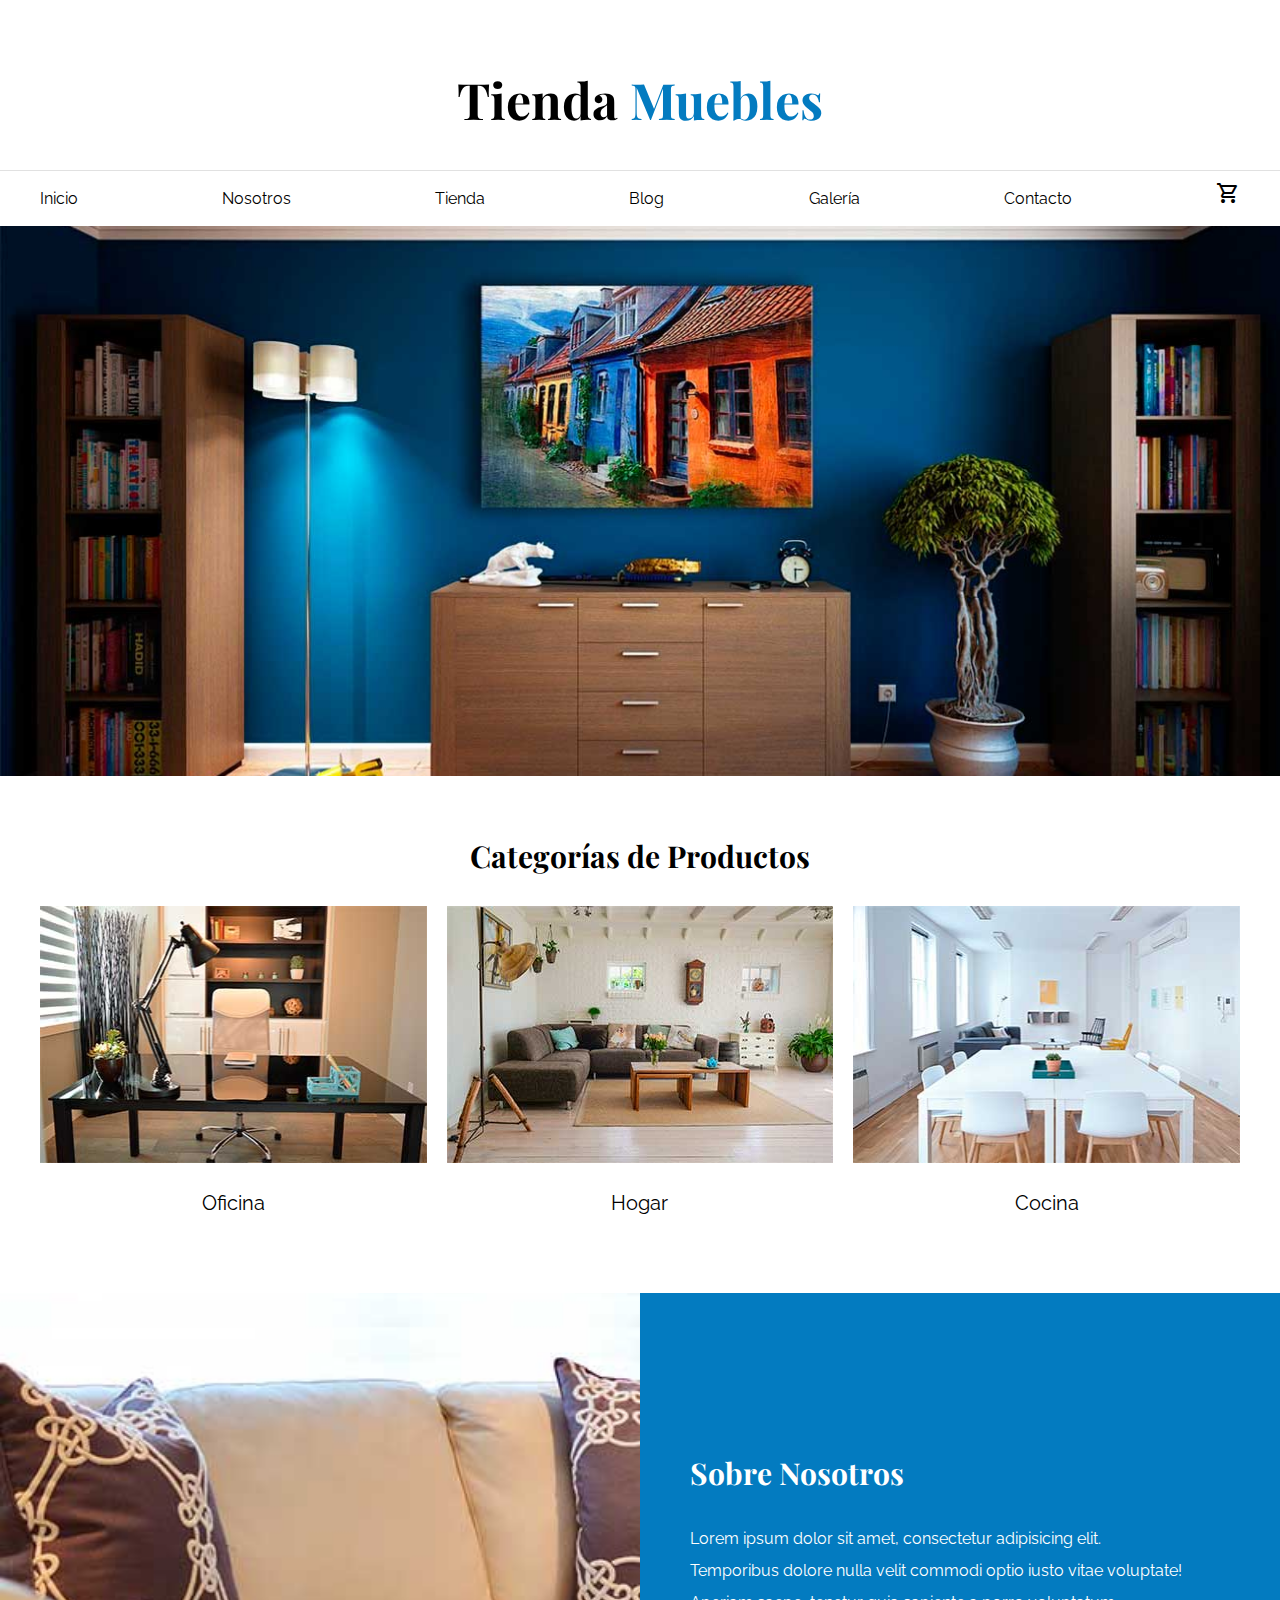
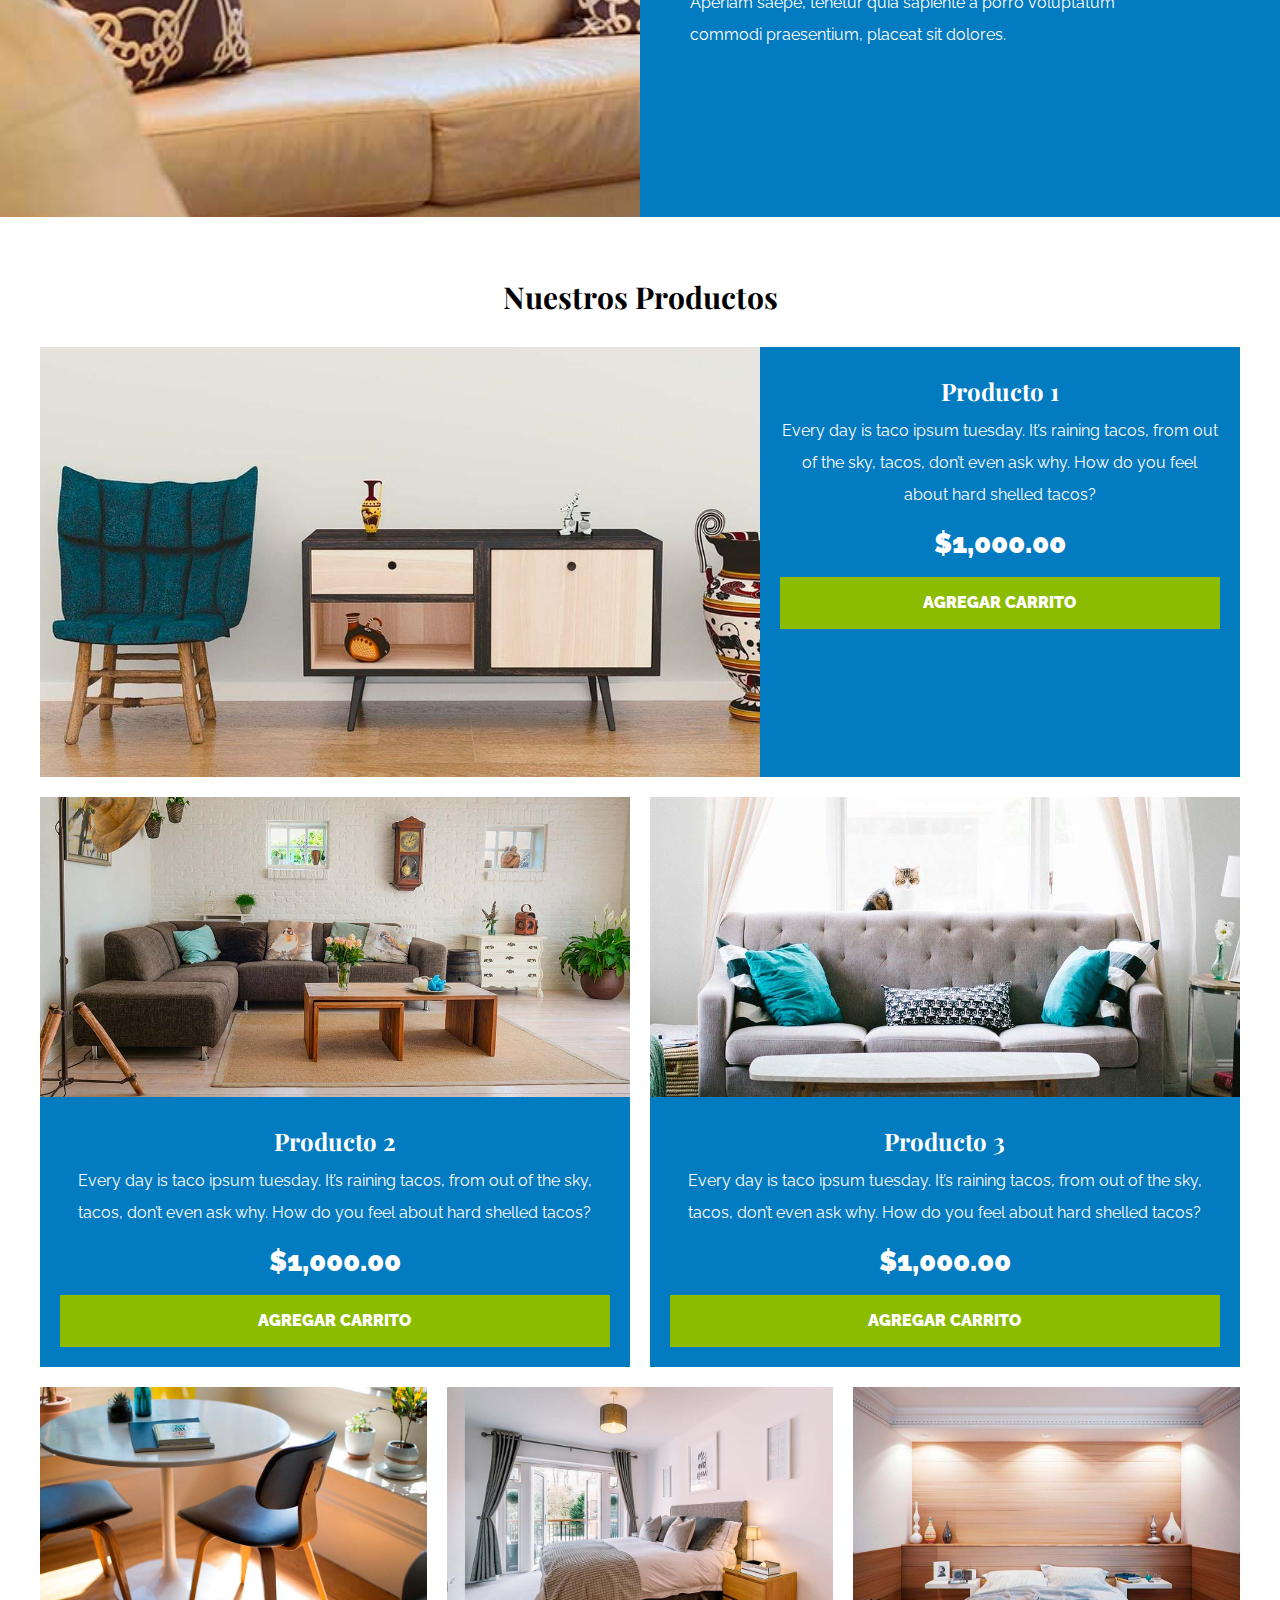
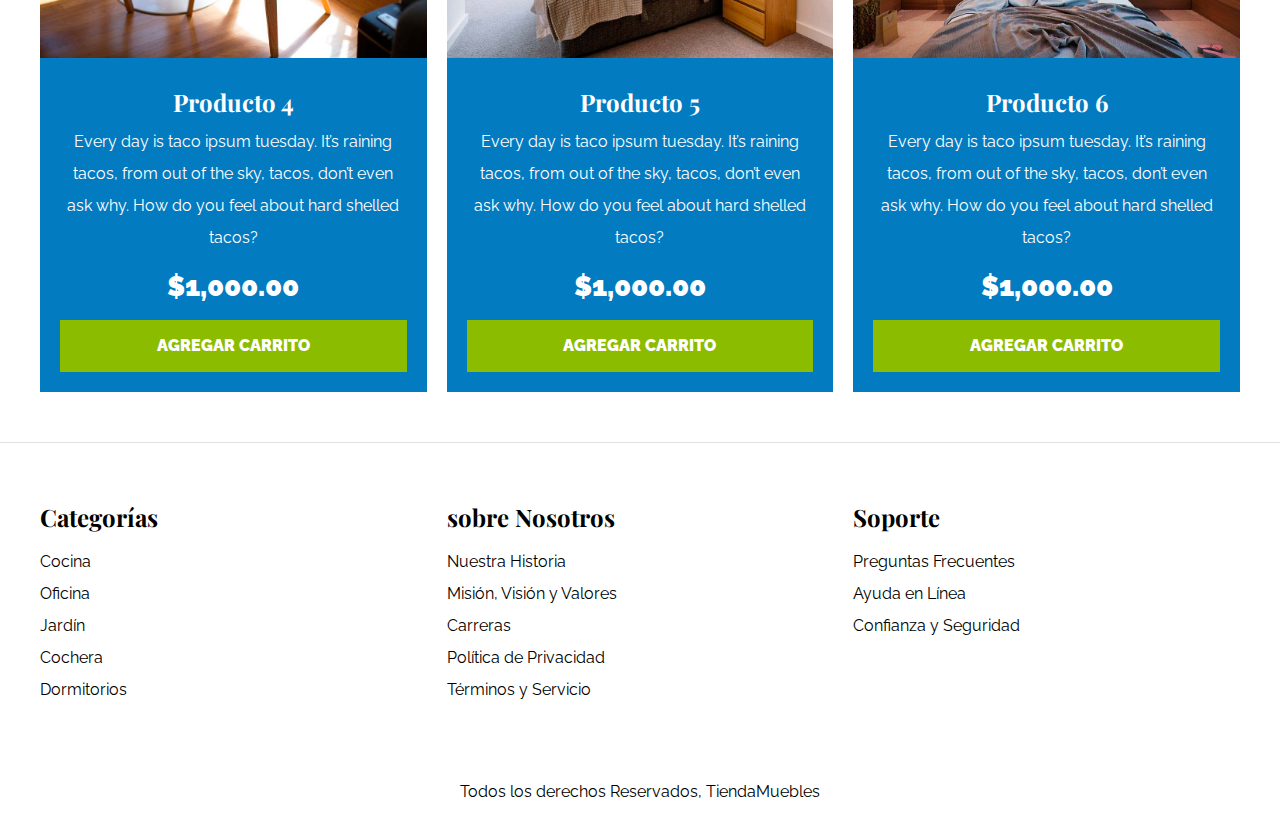
<file: index.html>
<!DOCTYPE html>
<html lang="es">

<head>
    <!-- aca lleva informacion del sitio, el meta dice como debe mostrarse nustro sitio web,  -->
    <meta charset="UTF-8">
    <meta name="viewport" content="width=device-width, initial-scale=1.0">
    <title>Ecommerce - Home</title>

    <link rel="stylesheet" href="css/normalize.css">

    <link rel="preconnect" href="https://fonts.googleapis.com">
    <link rel="preconnect" href="https://fonts.gstatic.com" crossorigin>
    <link
        href="https://fonts.googleapis.com/css2?family=Lato:wght@400;700;900&family=Playfair+Display:wght@700&family=Raleway:wght@400;700;900&display=swap"
        rel="stylesheet">


    <link rel="stylesheet"
        href="https://fonts.googleapis.com/css2?family=Material+Symbols+Outlined:opsz,wght,FILL,GRAD@20..48,100..700,0..1,-50..200" />

    <link rel="stylesheet" href="css/app.css">
</head>

<body>

    <header>
        <h1 class="nombre-sitio">Tienda <span>Muebles</span> </h1>

    </header>

    <div class="contenedor-navegacion">
        <nav class="nav-principal contenedor">
            <a href="index.html">Inicio</a>
            <a href="nosotros.html">Nosotros</a>
            <a href="tienda.html">Tienda</a>
            <a href="blog.html">Blog</a>
            <a href="galeria.html">Galería</a>
            <a href="contacto.html">Contacto</a>
            <div class="submenu">
                <span class="material-symbols-outlined">
                    shopping_cart
                </span>
                <div id="carrito">

                    <table id="lista-carrito" class="carrito-table">
                        <thead>
                            <tr>
                                <td>Imagen</td>
                                <td>Nombre</td>
                                <td>Precio</td>
                                <td>Cantidad</td>
                                <td></td>
                            </tr>

                        </thead>

                        <tbody></tbody>
                    </table>

                    <a href="#" id="vaciar-carrito" class="btn">Vaciar carrito</a>
                </div>
            </div>
        </nav>
    </div>

    <div class="hero">

    </div>


    <section class="contenedor categorias">
        <!-- Si el primer hijo es un heading es muy probable que sea un section, es una regla -->
        <h2 class="text-center">Categorías de Productos</h2>

        <div class="listado-categorias">

            <div class="categoria">
                <img src="img/categoria1.jpg" alt="Imagen Categoría" />
                <a href="#">Oficina</a>
            </div>

            <div class="categoria">
                <img src="img/categoria2.jpg" alt="Imagen Categoría" />
                <a href="#">Hogar</a>
            </div>

            <div class="categoria">
                <img src="img/categoria3.jpg" alt="Imagen Categoría" />
                <a href="#">Cocina</a>
            </div>

        </div>
    </section>


    <section class="sobre-nosotros">
        <div class="contenedor sobre-nosotros-grid">
            <div class="texto-nosotros">

                <h2>Sobre Nosotros</h2>
                <p>Lorem ipsum dolor sit amet, consectetur adipisicing elit. Temporibus dolore nulla velit commodi optio
                    iusto vitae voluptate! Aperiam saepe, tenetur quia sapiente a porro voluptatum commodi praesentium,
                    placeat sit dolores.</p>
            </div>
        </div>
    </section>

    <main class="contenido-principal contenedor">
        <!-- con main especificamos en que parte reside el contenido mas importante debemos tener un main por pagina -->
        <h2 class="text-center">Nuestros Productos</h2>



        <div class="listado-productos" id="lista-curso">
            <div class="producto">
                <img src="img/producto1.jpg" alt="">
                <div class="texto-producto">
                    <h3>Producto 1</h3>
                    <p>Every day is taco ipsum tuesday. It’s raining tacos, from out of the sky, tacos, don’t even ask
                        why. How do you feel about hard shelled tacos?</p>
                    <p class="precio">$1,000.00</p>
                    <a class="btn btn-js" href="#" data-id="1">Agregar Carrito</a>
                </div>

            </div>

            <div class="producto">
                <img src="img/producto2.jpg" alt="">
                <div class="texto-producto">
                    <h3>Producto 2</h3>
                    <p>Every day is taco ipsum tuesday. It’s raining tacos, from out of the sky, tacos, don’t even ask
                        why. How do you feel about hard shelled tacos?</p>
                    <p class="precio">$1,000.00</p>
                    <a class="btn btn-js" href="#" data-id="2">Agregar Carrito</a>
                </div>

            </div>


            <div class="producto">
                <img src="img/producto3.jpg" alt="">
                <div class="texto-producto">
                    <h3>Producto 3</h3>
                    <p>Every day is taco ipsum tuesday. It’s raining tacos, from out of the sky, tacos, don’t even ask
                        why. How do you feel about hard shelled tacos?</p>
                    <p class="precio">$1,000.00</p>
                    <a class="btn btn-js" href="#" data-id="3">Agregar Carrito</a>
                </div>

            </div>

            <div class="producto">
                <img src="img/producto4.jpg" alt="">
                <div class="texto-producto">
                    <h3>Producto 4</h3>
                    <p>Every day is taco ipsum tuesday. It’s raining tacos, from out of the sky, tacos, don’t even ask
                        why. How do you feel about hard shelled tacos?</p>
                    <p class="precio">$1,000.00</p>
                    <a class="btn btn-js" href="#" data-id="4">Agregar Carrito</a>
                </div>

            </div>

            <div class="producto">
                <img src="img/producto5.jpg" alt="">
                <div class="texto-producto">
                    <h3>Producto 5</h3>
                    <p>Every day is taco ipsum tuesday. It’s raining tacos, from out of the sky, tacos, don’t even ask
                        why. How do you feel about hard shelled tacos?</p>
                    <p class="precio">$1,000.00</p>
                    <a class="btn btn-js" href="#" data-id="5">Agregar Carrito</a>
                </div>

            </div>

            <div class="producto">
                <img src="img/producto6.jpg" alt="">
                <div class="texto-producto">
                    <h3>Producto 6</h3>
                    <p>Every day is taco ipsum tuesday. It’s raining tacos, from out of the sky, tacos, don’t even ask
                        why. How do you feel about hard shelled tacos?</p>
                    <p class="precio">$1,000.00</p>
                    <a class="btn btn-js" href="#" data-id="6">Agregar Carrito</a>
                </div>

            </div>



        </div> <!-- Fin listado de productos-->
    </main>




    <footer class="site-footer ">
        <div class="grid-footer contenedor">
            <div>
                <h3>Categorías</h3>
                <nav class="footer-menu">
                    <a href="#">Cocina</a>
                    <a href="#">Oficina</a>
                    <a href="#">Jardín</a>
                    <a href="#">Cochera</a>
                    <a href="#">Dormitorios</a>
                </nav>
            </div>

            <div>
                <h3>sobre Nosotros</h3>
                <nav class="footer-menu">
                    <a href="#">Nuestra Historia</a>
                    <a href="#">Misión, Visión y Valores</a>
                    <a href="#">Carreras</a>
                    <a href="#">Política de Privacidad</a>
                    <a href="#">Términos y Servicio</a>
                </nav>
            </div>

            <div>
                <h3>Soporte</h3>
                <nav class="footer-menu">
                    <a href="#">Preguntas Frecuentes</a>
                    <a href="#">Ayuda en Línea</a>
                    <a href="#">Confianza y Seguridad</a>

                </nav>
            </div>

        </div>
        <p class="copyright">Todos los derechos Reservados, TiendaMuebles</p>

    </footer>




    <script src="app.js"></script>
</body>

</html>

<!-- El atribuuto de una etiqueta permite configurar el elemento html, ejmeplo img tiene un src que es la direccion de la imagen-->
<!-- La etiqueta a nos lleva a una direccion -->
</file>
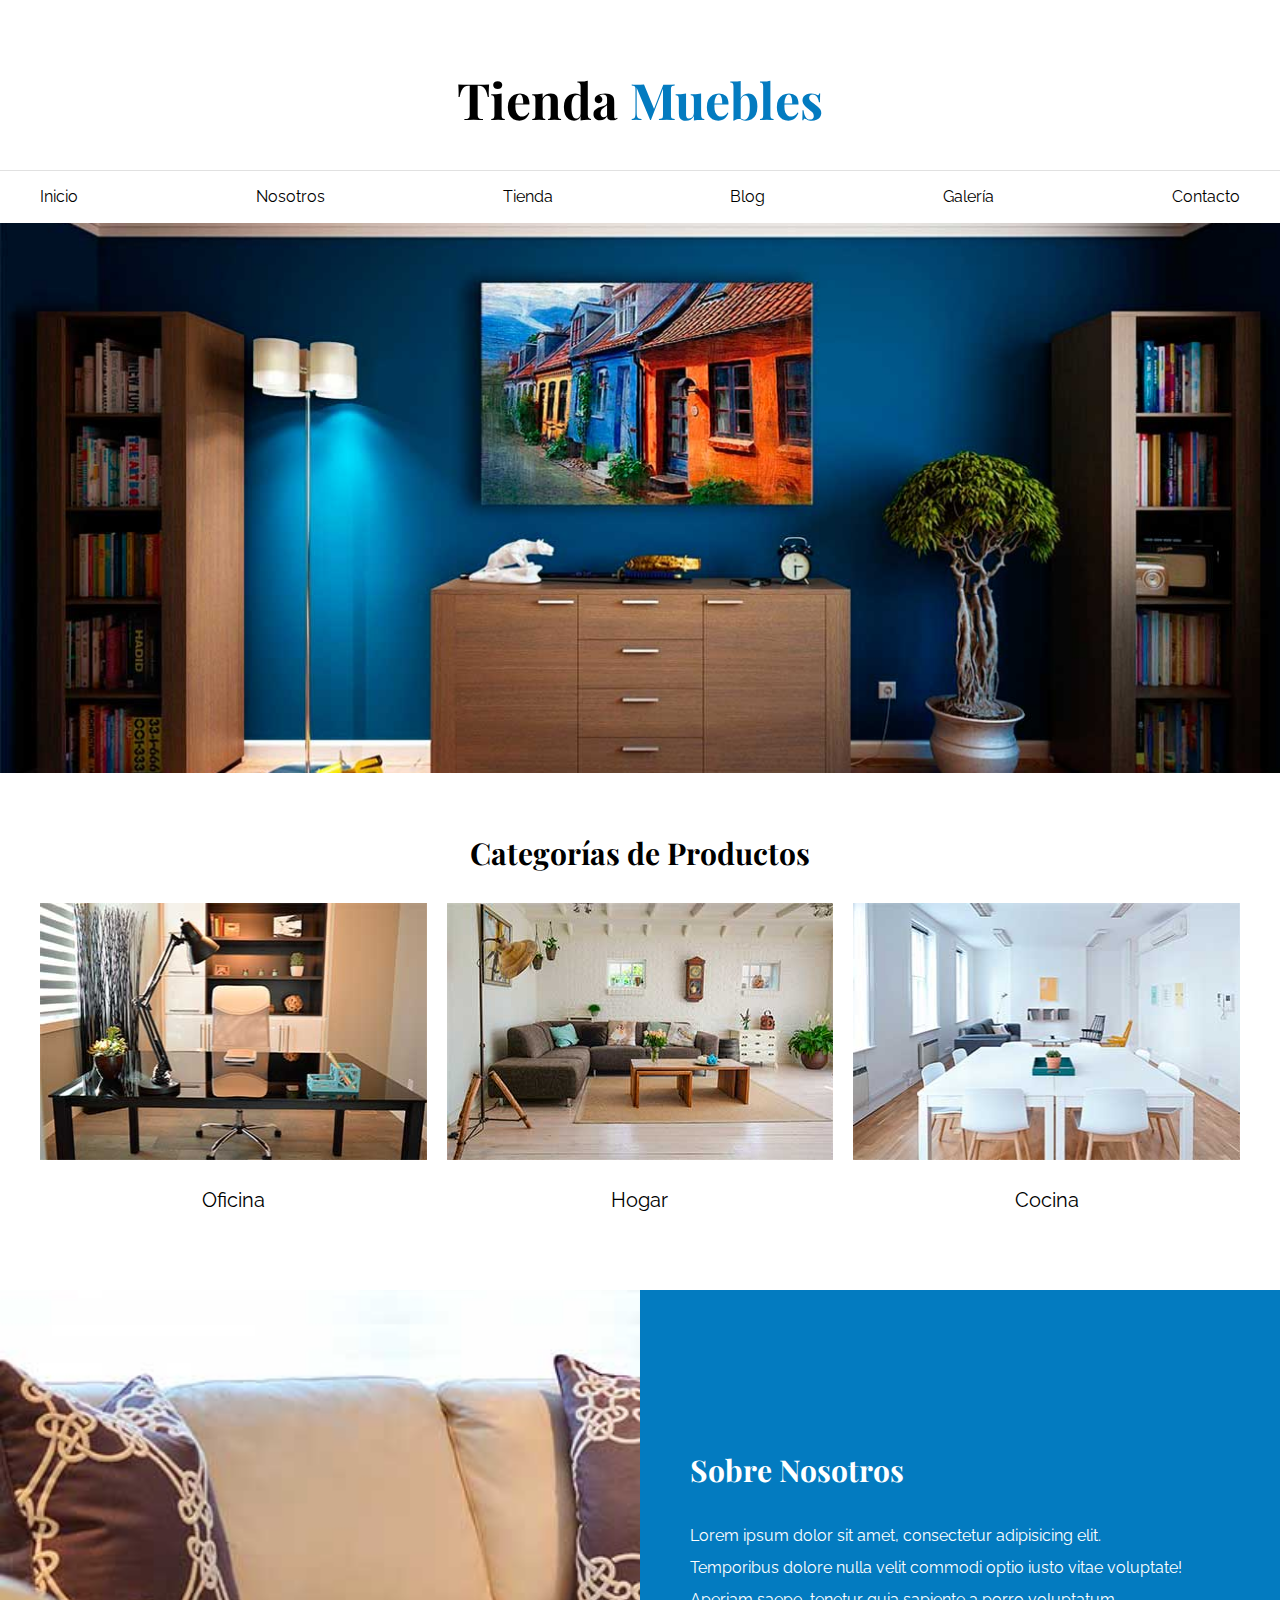
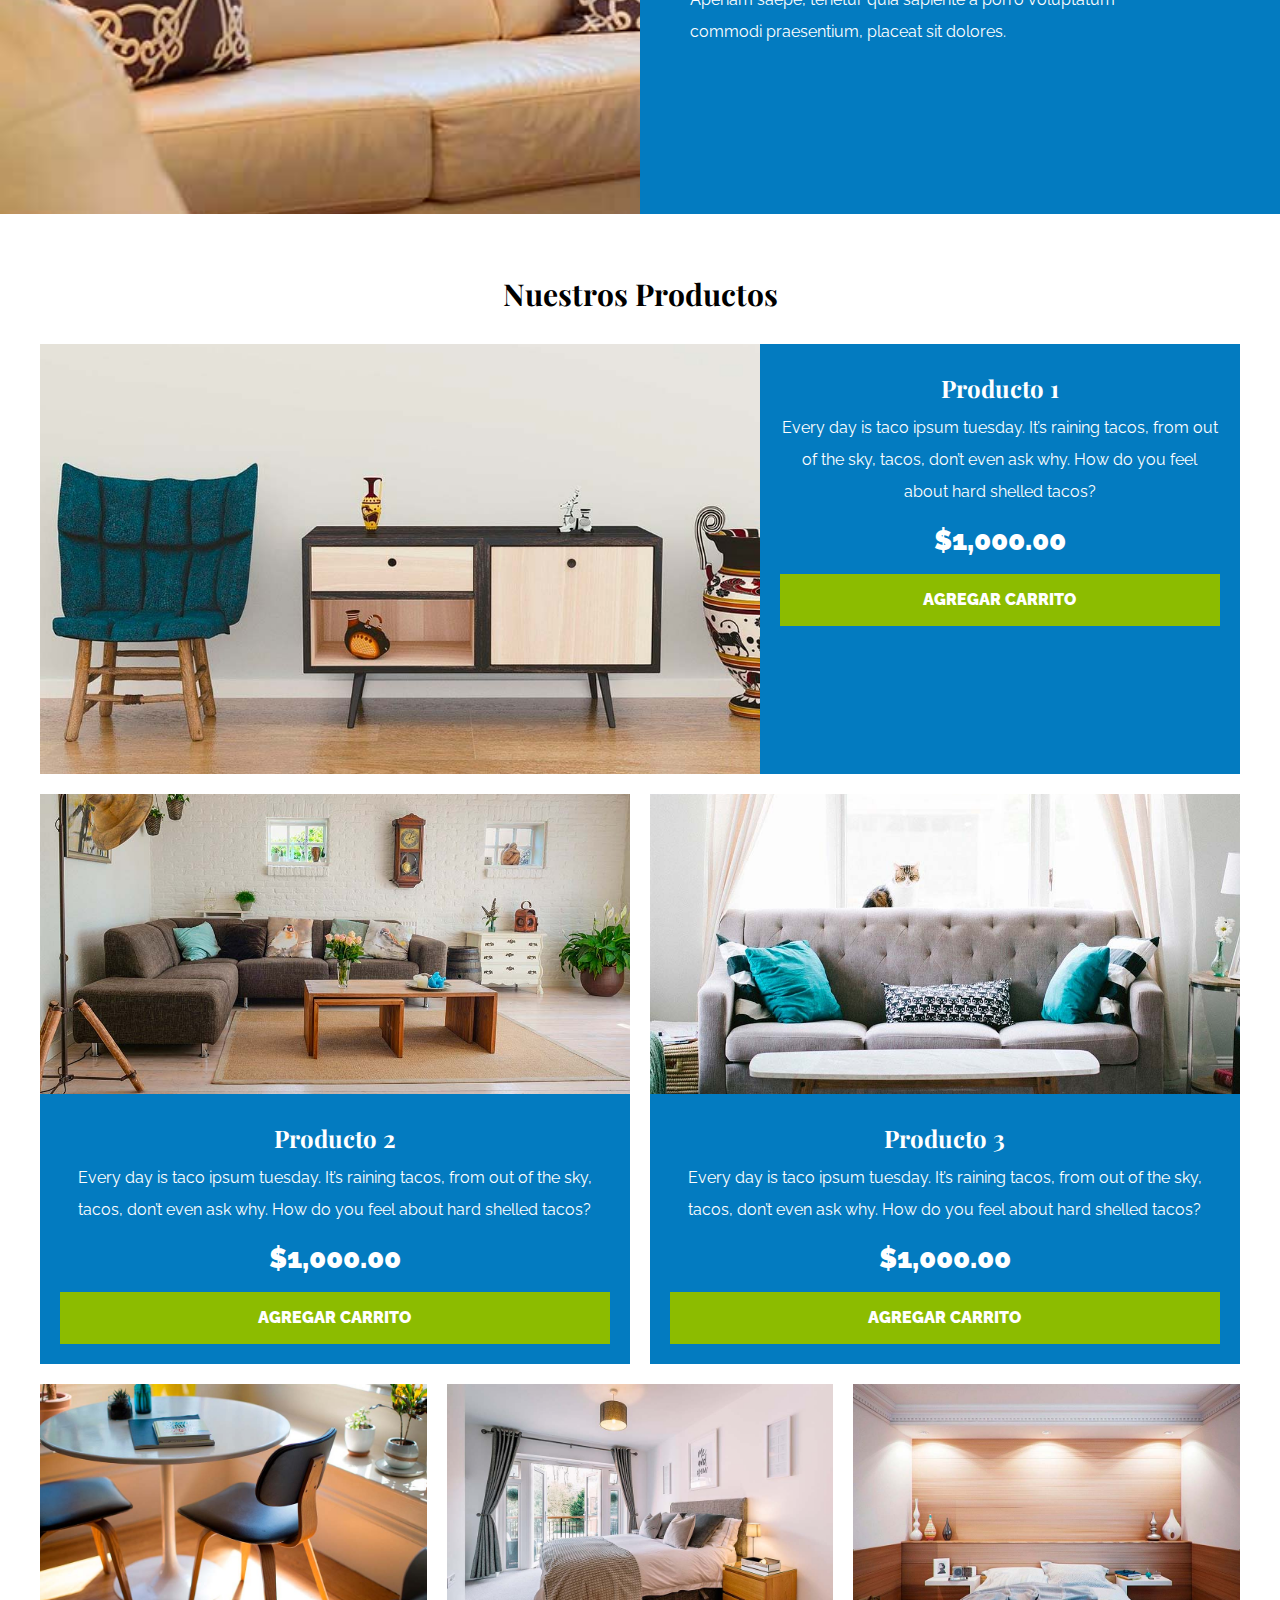
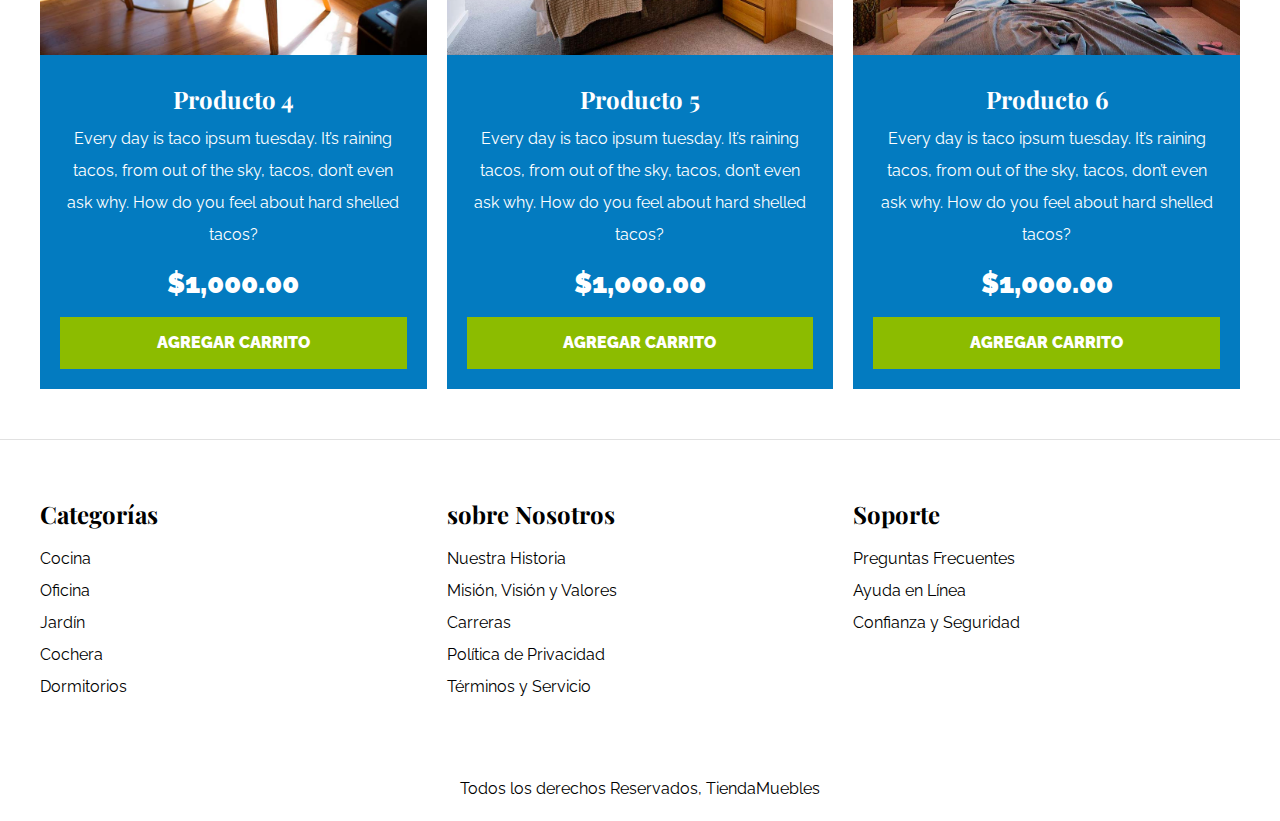
<file: base.html>
<!DOCTYPE html>
<html lang="es">

<head>
    <!-- aca lleva informacion del sitio, el meta dice como debe mostrarse nustro sitio web,  -->
    <meta charset="UTF-8">
    <meta name="viewport" content="width=device-width, initial-scale=1.0">
    <title>Ecommerce - Home</title>

    <link rel="stylesheet" href="css/normalize.css">

    <link rel="preconnect" href="https://fonts.googleapis.com">
    <link rel="preconnect" href="https://fonts.gstatic.com" crossorigin>
    <link
        href="https://fonts.googleapis.com/css2?family=Lato:wght@400;700;900&family=Playfair+Display:wght@700&family=Raleway:wght@400;700;900&display=swap"
        rel="stylesheet">

    <link rel="stylesheet" href="css/app.css">
</head>

<body>

    <header>
        <h1 class="nombre-sitio">Tienda <span>Muebles</span> </h1>

    </header>

    <div class="contenedor-navegacion">
        <nav class="nav-principal contenedor">
            <a href="index.html">Inicio</a>
            <a href="nosotros.html">Nosotros</a>
            <a href="tienda.html">Tienda</a>
            <a href="blog.html">Blog</a>
            <a href="galeria.html">Galería</a>
            <a href="contacto.html">Contacto</a>

        </nav>
    </div>

    <div class="hero">

    </div>


    <section class="contenedor categorias">
        <!-- Si el primer hijo es un heading es muy probable que sea un section, es una regla -->
        <h2 class="text-center">Categorías de Productos</h2>

        <div class="listado-categorias">

            <div class="categoria">
                <img src="img/categoria1.jpg" alt="Imagen Categoría" />
                <a href="#">Oficina</a>
            </div>

            <div class="categoria">
                <img src="img/categoria2.jpg" alt="Imagen Categoría" />
                <a href="#">Hogar</a>
            </div>

            <div class="categoria">
                <img src="img/categoria3.jpg" alt="Imagen Categoría" />
                <a href="#">Cocina</a>
            </div>

        </div>
    </section>


    <section class="sobre-nosotros">
        <div class="contenedor sobre-nosotros-grid">
            <div class="texto-nosotros">

                <h2>Sobre Nosotros</h2>
                <p>Lorem ipsum dolor sit amet, consectetur adipisicing elit. Temporibus dolore nulla velit commodi optio
                    iusto vitae voluptate! Aperiam saepe, tenetur quia sapiente a porro voluptatum commodi praesentium,
                    placeat sit dolores.</p>
            </div>
        </div>
    </section>

    <main class="contenido-principal contenedor">
        <!-- con main especificamos en que parte reside el contenido mas importante debemos tener un main por pagina -->
        <h2 class="text-center">Nuestros Productos</h2>



        <div class="listado-productos">
            <div class="producto">
                <img src="img/producto1.jpg" alt="">
                <div class="texto-producto">
                    <h3>Producto 1</h3>
                    <p>Every day is taco ipsum tuesday. It’s raining tacos, from out of the sky, tacos, don’t even ask
                        why. How do you feel about hard shelled tacos?</p>
                    <p class="precio">$1,000.00</p>
                    <a class="btn" href="#">Agregar Carrito</a>
                </div>

            </div>

            <div class="producto">
                <img src="img/producto2.jpg" alt="">
                <div class="texto-producto">
                    <h3>Producto 2</h3>
                    <p>Every day is taco ipsum tuesday. It’s raining tacos, from out of the sky, tacos, don’t even ask
                        why. How do you feel about hard shelled tacos?</p>
                    <p class="precio">$1,000.00</p>
                    <a class="btn" href="#">Agregar Carrito</a>
                </div>

            </div>


            <div class="producto">
                <img src="img/producto3.jpg" alt="">
                <div class="texto-producto">
                    <h3>Producto 3</h3>
                    <p>Every day is taco ipsum tuesday. It’s raining tacos, from out of the sky, tacos, don’t even ask
                        why. How do you feel about hard shelled tacos?</p>
                    <p class="precio">$1,000.00</p>
                    <a class="btn" href="#">Agregar Carrito</a>
                </div>

            </div>

            <div class="producto">
                <img src="img/producto4.jpg" alt="">
                <div class="texto-producto">
                    <h3>Producto 4</h3>
                    <p>Every day is taco ipsum tuesday. It’s raining tacos, from out of the sky, tacos, don’t even ask
                        why. How do you feel about hard shelled tacos?</p>
                    <p class="precio">$1,000.00</p>
                    <a class="btn" href="#">Agregar Carrito</a>
                </div>

            </div>

            <div class="producto">
                <img src="img/producto5.jpg" alt="">
                <div class="texto-producto">
                    <h3>Producto 5</h3>
                    <p>Every day is taco ipsum tuesday. It’s raining tacos, from out of the sky, tacos, don’t even ask
                        why. How do you feel about hard shelled tacos?</p>
                    <p class="precio">$1,000.00</p>
                    <a class="btn" href="#">Agregar Carrito</a>
                </div>

            </div>

            <div class="producto">
                <img src="img/producto6.jpg" alt="">
                <div class="texto-producto">
                    <h3>Producto 6</h3>
                    <p>Every day is taco ipsum tuesday. It’s raining tacos, from out of the sky, tacos, don’t even ask
                        why. How do you feel about hard shelled tacos?</p>
                    <p class="precio">$1,000.00</p>
                    <a class="btn" href="#">Agregar Carrito</a>
                </div>

            </div>



        </div> <!-- Fin listado de productos-->
    </main>




    <footer class="site-footer ">
        <div class="grid-footer contenedor">
            <div>
                <h3>Categorías</h3>
                <nav class="footer-menu">
                    <a href="#">Cocina</a>
                    <a href="#">Oficina</a>
                    <a href="#">Jardín</a>
                    <a href="#">Cochera</a>
                    <a href="#">Dormitorios</a>
                </nav>
            </div>

            <div>
                <h3>sobre Nosotros</h3>
                <nav class="footer-menu">
                    <a href="#">Nuestra Historia</a>
                    <a href="#">Misión, Visión y Valores</a>
                    <a href="#">Carreras</a>
                    <a href="#">Política de Privacidad</a>
                    <a href="#">Términos y Servicio</a>
                </nav>
            </div>

            <div>
                <h3>Soporte</h3>
                <nav class="footer-menu">
                    <a href="#">Preguntas Frecuentes</a>
                    <a href="#">Ayuda en Línea</a>
                    <a href="#">Confianza y Seguridad</a>

                </nav>
            </div>

        </div>
        <p class="copyright">Todos los derechos Reservados, TiendaMuebles</p>

    </footer>


</body>

</html>

<!-- El atribuuto de una etiqueta permite configurar el elemento html, ejmeplo img tiene un src que es la direccion de la imagen-->
<!-- La etiqueta a nos lleva a una direccion -->
</file>
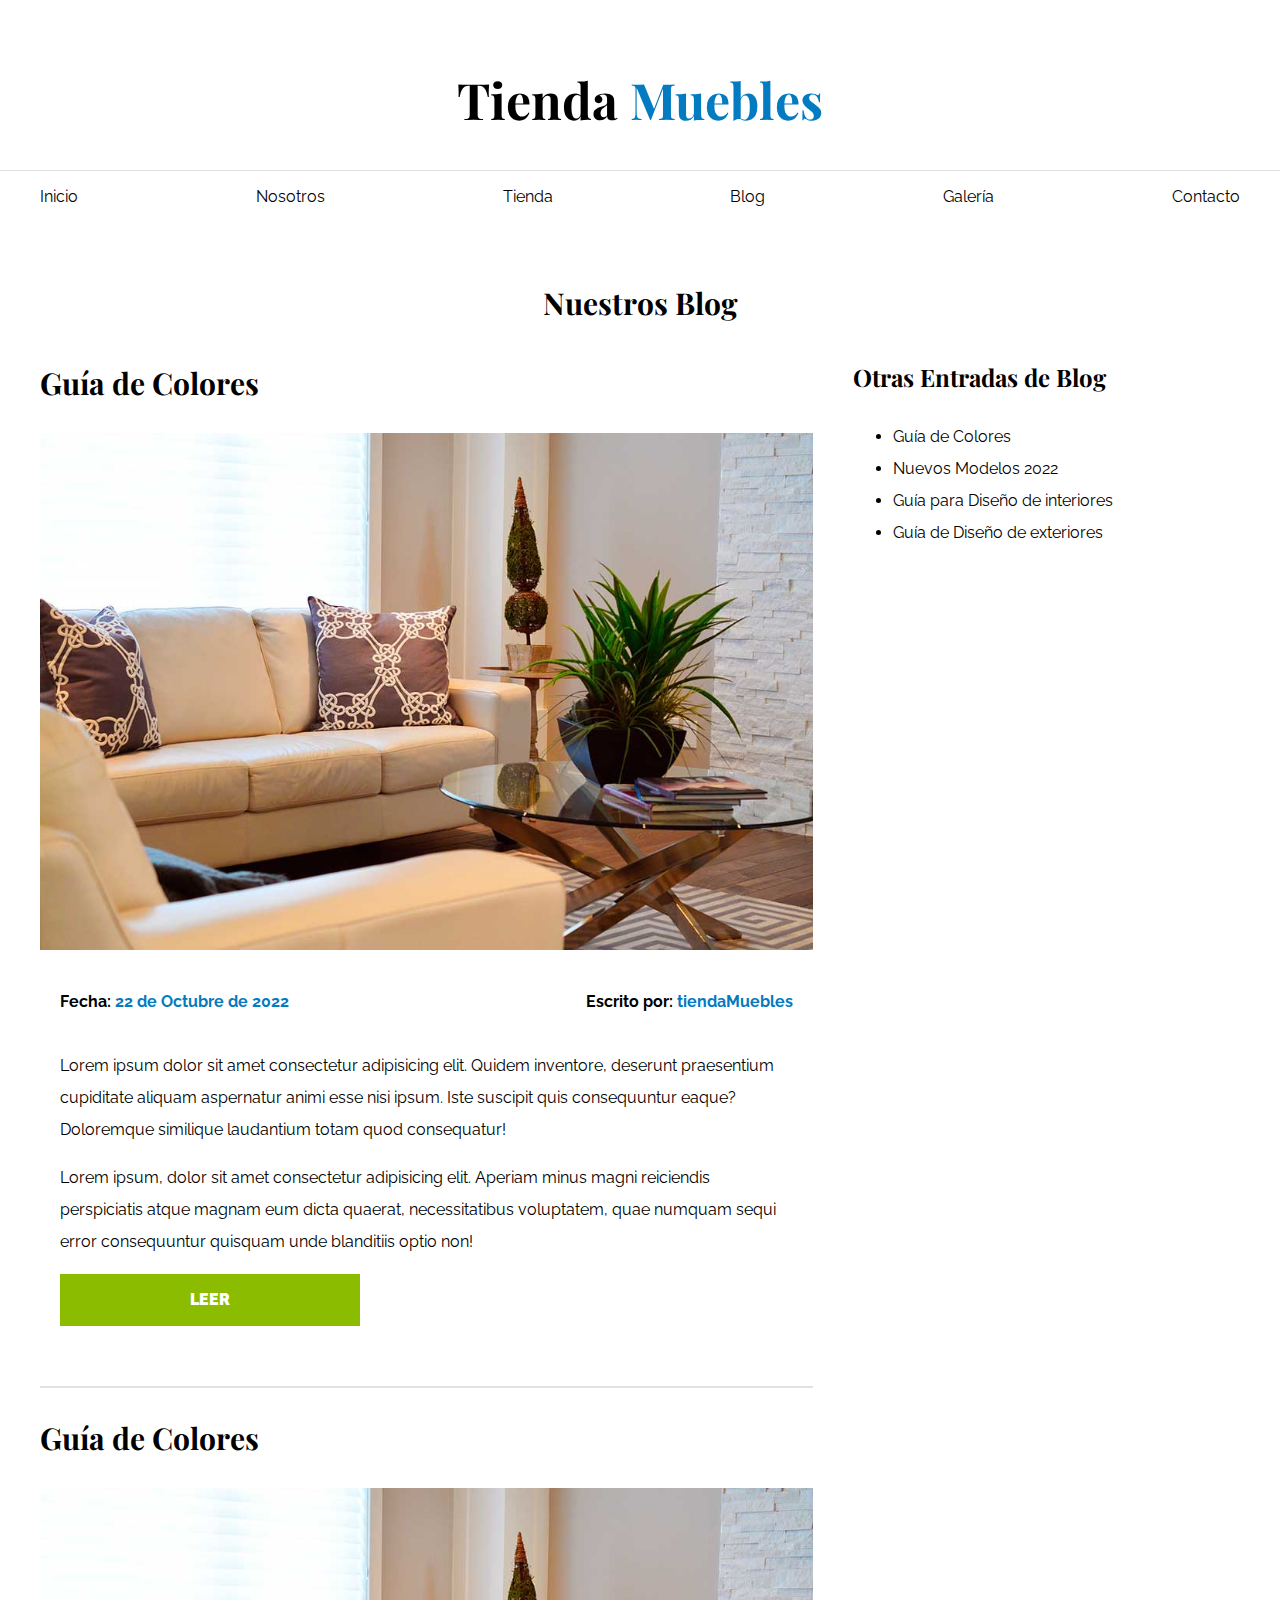
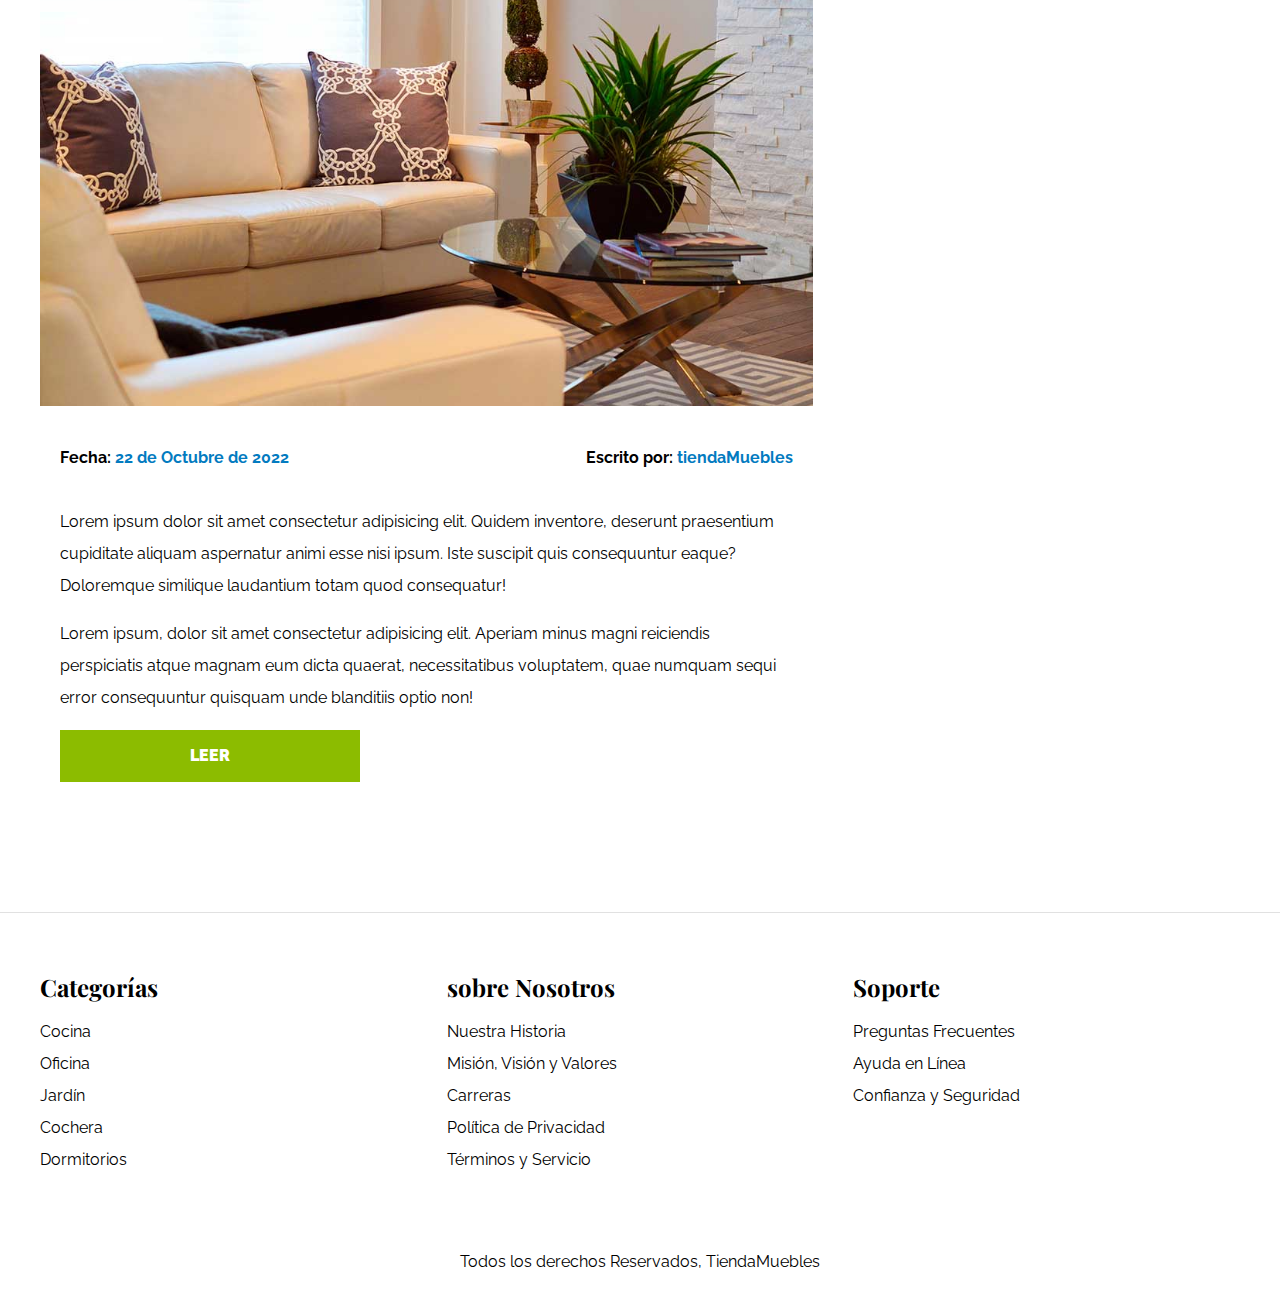
<file: blog.html>
<!DOCTYPE html>
<html lang="es">

<head>
    <!-- aca lleva informacion del sitio, el meta dice como debe mostrarse nustro sitio web,  -->
    <meta charset="UTF-8">
    <meta name="viewport" content="width=device-width, initial-scale=1.0">
    <title>Blog</title>

    <link rel="stylesheet" href="css/normalize.css">

    <link rel="preconnect" href="https://fonts.googleapis.com">
    <link rel="preconnect" href="https://fonts.gstatic.com" crossorigin>
    <link
        href="https://fonts.googleapis.com/css2?family=Lato:wght@400;700;900&family=Playfair+Display:wght@700&family=Raleway:wght@400;700;900&display=swap"
        rel="stylesheet">

    <link rel="stylesheet" href="css/app.css">
</head>

<body>

    <header>
        <h1 class="nombre-sitio">Tienda <span>Muebles</span> </h1>

    </header>

    <div class="contenedor-navegacion">
        <nav class="nav-principal contenedor">
            <a href="index.html">Inicio</a>
            <a href="nosotros.html">Nosotros</a>
            <a href="tienda.html">Tienda</a>
            <a href="blog.html">Blog</a>
            <a href="galeria.html">Galería</a>
            <a href="contacto.html">Contacto</a>

        </nav>
    </div>



    <main class="contenido-principal contenedor">
        <!-- con main especificamos en que parte reside el contenido mas importante debemos tener un main por pagina -->
        <h2 class="text-center">Nuestros Blog</h2>

        <section class="contenedor-blog">

            <div class="blog">
                <article class="entrada">

                    <h2>Guía de Colores</h2>

                    <div class="imagen">
                        <img src="img/nosotros.jpg" alt="Imagen Blog">
                    </div>

                    <div class="contenido-blog">

                        <div class="entrada-meta">
                            <p>Fecha: <span>22 de Octubre de 2022</span></p>
                            <p>Escrito por: <span>tiendaMuebles</span></p>
                        </div>

                        <div class="entrada-blog">
                            <p>Lorem ipsum dolor sit amet consectetur adipisicing elit. Quidem inventore, deserunt
                                praesentium cupiditate aliquam aspernatur animi esse nisi ipsum. Iste suscipit quis
                                consequuntur eaque? Doloremque similique laudantium totam quod consequatur!</p>

                            <p>Lorem ipsum, dolor sit amet consectetur adipisicing elit. Aperiam minus magni reiciendis
                                perspiciatis atque magnam eum dicta quaerat, necessitatibus voluptatem, quae numquam
                                sequi
                                error consequuntur quisquam unde blanditiis optio non!</p>
                        </div>
                        <a href="entrada.html" class="btn max-widht-30">Leer</a>
                    </div>
                </article>

                <article class="entrada">

                    <h2>Guía de Colores</h2>

                    <div class="imagen">
                        <img src="img/nosotros.jpg" alt="Imagen Blog">
                    </div>

                    <div class="contenido-blog">

                        <div class="entrada-meta">
                            <p>Fecha: <span>22 de Octubre de 2022</span></p>
                            <p>Escrito por: <span>tiendaMuebles</span></p>
                        </div>

                        <div class="entrada-blog">
                            <p>Lorem ipsum dolor sit amet consectetur adipisicing elit. Quidem inventore, deserunt
                                praesentium cupiditate aliquam aspernatur animi esse nisi ipsum. Iste suscipit quis
                                consequuntur eaque? Doloremque similique laudantium totam quod consequatur!</p>

                            <p>Lorem ipsum, dolor sit amet consectetur adipisicing elit. Aperiam minus magni reiciendis
                                perspiciatis atque magnam eum dicta quaerat, necessitatibus voluptatem, quae numquam
                                sequi
                                error consequuntur quisquam unde blanditiis optio non!</p>
                        </div>
                        <a href="entrada.html" class="btn max-widht-30">Leer</a>
                    </div>
                </article>
            </div>

            <aside>

                <h3>Otras Entradas de Blog</h3>

                <ul>
                    <li>
                        <a href="entrada.html">Guía de Colores</a>
                    </li>
                    <li>
                        <a href="entrada.html">Nuevos Modelos 2022</a>
                    </li>
                    <li>
                        <a href="entrada.html">Guía para Diseño de interiores</a>
                    </li>
                    <li>
                        <a href="entrada.html">Guía de Diseño de exteriores</a>
                    </li>

                </ul>
            </aside>

        </section>

    </main>




    <footer class="site-footer ">
        <div class="grid-footer contenedor">
            <div>
                <h3>Categorías</h3>
                <nav class="footer-menu">
                    <a href="#">Cocina</a>
                    <a href="#">Oficina</a>
                    <a href="#">Jardín</a>
                    <a href="#">Cochera</a>
                    <a href="#">Dormitorios</a>
                </nav>
            </div>

            <div>
                <h3>sobre Nosotros</h3>
                <nav class="footer-menu">
                    <a href="#">Nuestra Historia</a>
                    <a href="#">Misión, Visión y Valores</a>
                    <a href="#">Carreras</a>
                    <a href="#">Política de Privacidad</a>
                    <a href="#">Términos y Servicio</a>
                </nav>
            </div>

            <div>
                <h3>Soporte</h3>
                <nav class="footer-menu">
                    <a href="#">Preguntas Frecuentes</a>
                    <a href="#">Ayuda en Línea</a>
                    <a href="#">Confianza y Seguridad</a>

                </nav>
            </div>

        </div>
        <p class="copyright">Todos los derechos Reservados, TiendaMuebles</p>

    </footer>


</body>

</html>

<!-- El atribuuto de una etiqueta permite configurar el elemento html, ejmeplo img tiene un src que es la direccion de la imagen-->
<!-- La etiqueta a nos lleva a una direccion -->
</file>
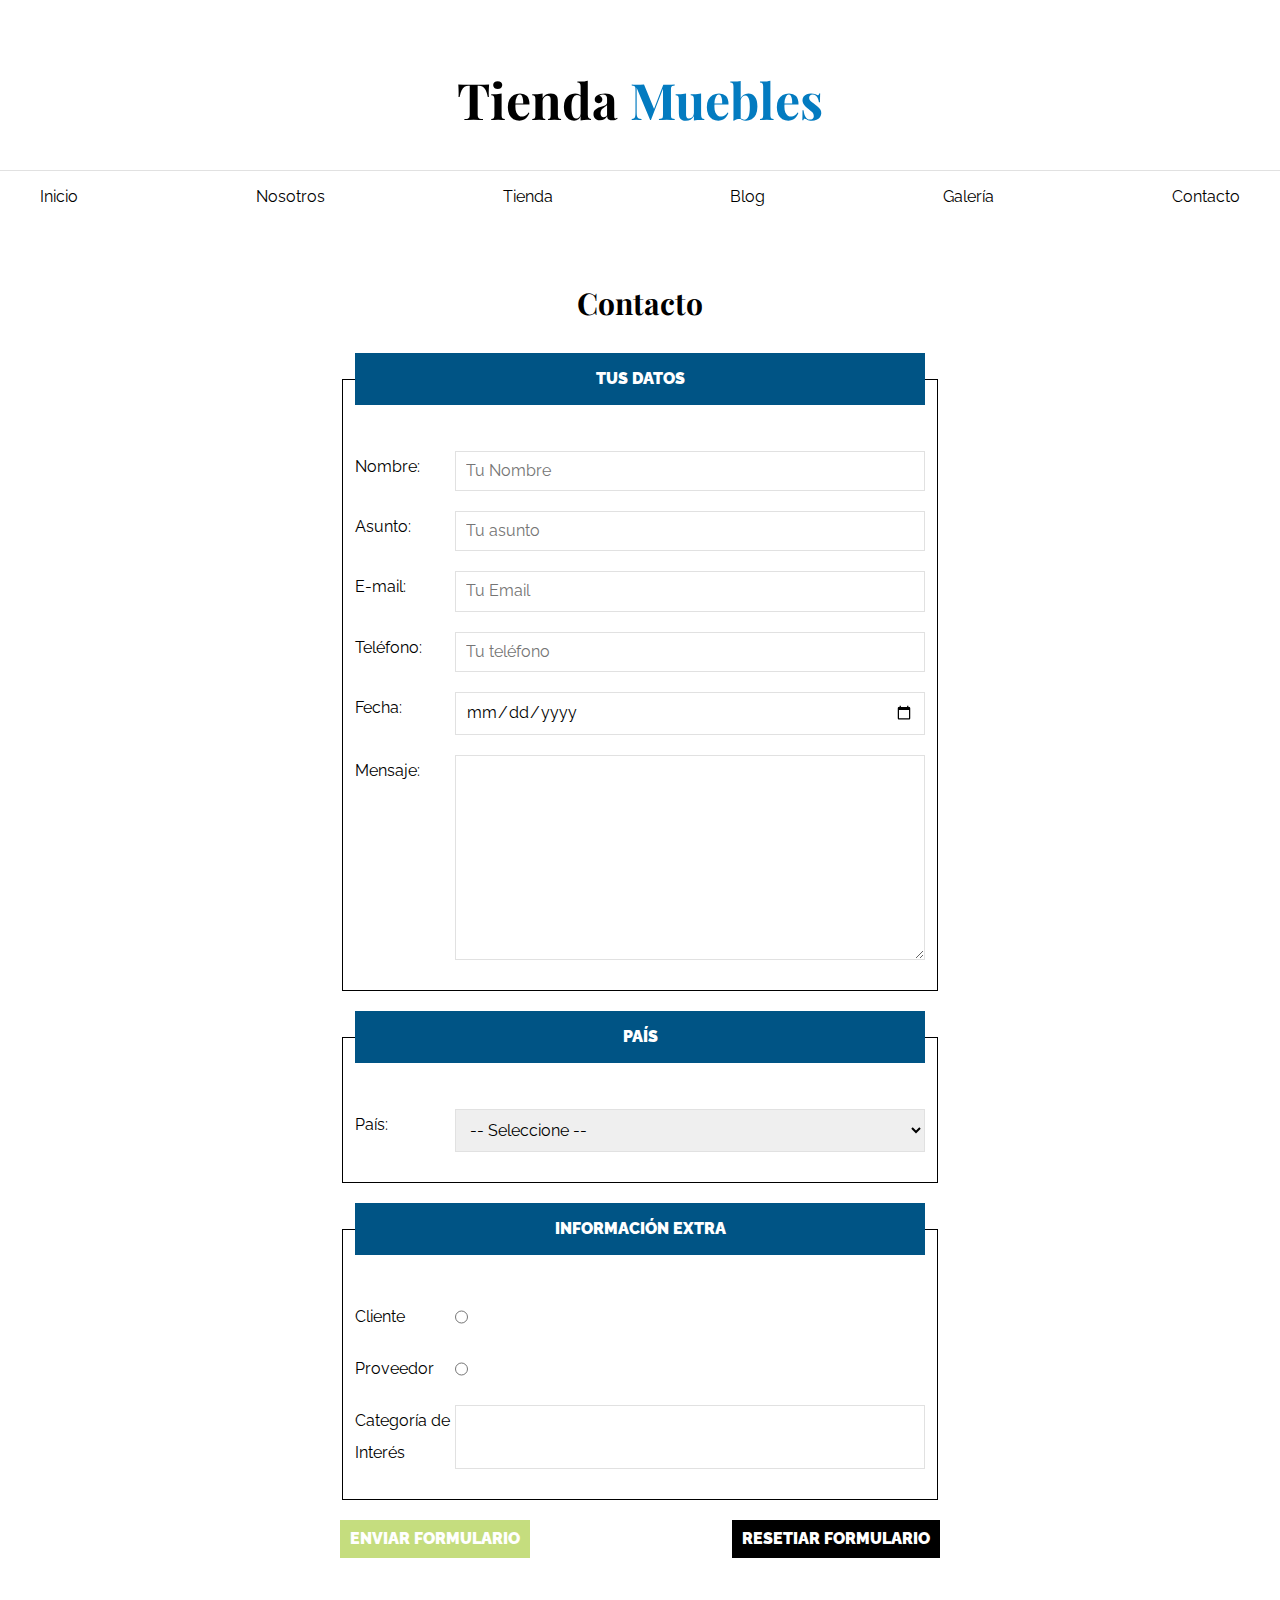
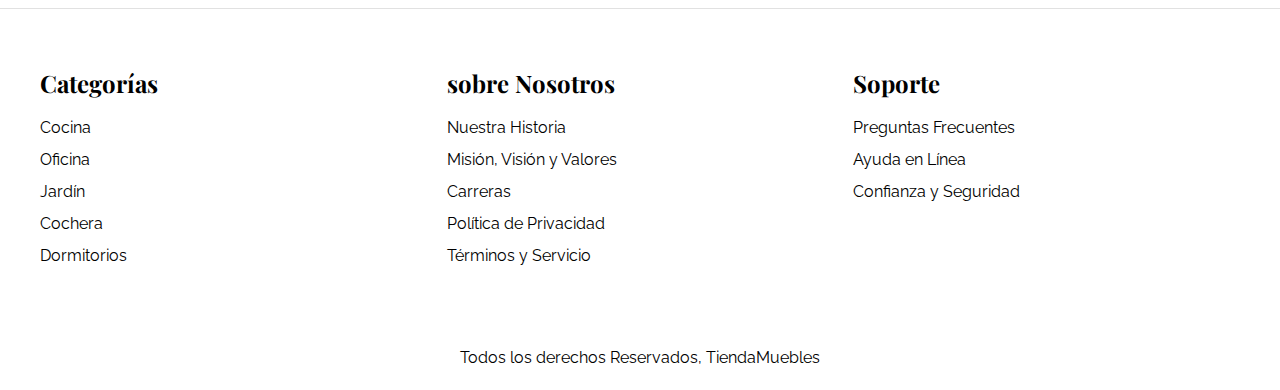
<file: contacto.html>
<!DOCTYPE html>
<html lang="es">

<head>
    <!-- aca lleva informacion del sitio, el meta dice como debe mostrarse nustro sitio web,  -->
    <meta charset="UTF-8">
    <meta name="viewport" content="width=device-width, initial-scale=1.0">
    <title>Ecommerce - conctacto</title>

    <link rel="stylesheet" href="css/normalize.css">

    <link rel="preconnect" href="https://fonts.googleapis.com">
    <link rel="preconnect" href="https://fonts.gstatic.com" crossorigin>
    <link
        href="https://fonts.googleapis.com/css2?family=Lato:wght@400;700;900&family=Playfair+Display:wght@700&family=Raleway:wght@400;700;900&display=swap"
        rel="stylesheet">

    <link rel="stylesheet" href="css/app.css">
    <link rel="stylesheet" href="css/spinit.css">
</head>

<body>

    <header>
        <h1 class="nombre-sitio">Tienda <span>Muebles</span> </h1>



    </header>

    <div class="contenedor-navegacion">
        <nav class="nav-principal contenedor">
            <a href="index.html">Inicio</a>
            <a href="nosotros.html">Nosotros</a>
            <a href="tienda.html">Tienda</a>
            <a href="blog.html">Blog</a>
            <a href="galeria.html">Galería</a>
            <a href="contacto.html">Contacto</a>

        </nav>
    </div>



    <main class="contenido-principal contenedor">
        <h2 class="text-center">Contacto</h2>

        <form class="formulario" id="formulario">
            <fieldset>
                <legend>Tus Datos</legend>

                <div class="campo">
                    <div class="input">
                        <label for="nombre">Nombre:</label>
                        <input id="nombre" type="text" placeholder="Tu Nombre" />

                    </div>
                </div>

                <div class="campo">
                    <div class="input">

                        <label for="asunto">Asunto:</label>
                        <input id="asunto" type="text" placeholder="Tu asunto" />
                    </div>
                </div>

                <div class="campo">
                    <div class="input">

                        <label for="email">E-mail:</label>
                        <input id="email" type="email" placeholder="Tu Email" />
                    </div>
                </div>

                <div class="campo">
                    <div class="input">

                        <label for="tel">Teléfono:</label>
                        <input id="tel" type="tel" placeholder="Tu teléfono" />
                    </div>
                </div>

                <div class="campo">
                    <div class="input">

                        <label for="date">Fecha:</label>
                        <input id="date" type="date" />
                    </div>
                </div>

                <div class="campo">
                    <div class="input">

                        <label for="text">Mensaje:</label>
                        <textarea name="" id="text" cols="30" rows="10"></textarea>
                    </div>
                </div>

            </fieldset>

            <fieldset>
                <legend>País</legend>
                <div class="campo">
                    <div class="input">

                        <label for="pais">País: </label>
                        <select name="pais" id="pais">
                            <option selected="true" disabled>-- Seleccione --</option>
                            <option value="CL">Chile</option>
                            <option value="PR">Perú</option>
                            <option value="CO">Colombia</option>
                            <option value="ES">España</option>
                            <option value="MX">México</option>
                            <option value="AR">Argetina</option>
                        </select>
                    </div>

                </div>
            </fieldset>

            <fieldset>
                <legend>Información Extra</legend>

                <div class="campo">
                    <div class="input">

                        <label for="cliente">Cliente</label>
                        <input id="cliente" type="radio" name="tipo" value="cliente" />
                    </div>
                </div>

                <div class="campo">
                    <div class="input">

                        <label for="proveedor">Proveedor</label>
                        <input id="proveedor" type="radio" name="tipo" value="proveedor" />
                    </div>
                </div>




                <div class="campo">
                    <div class="input">

                        <label for="categorias">Categoría de Interés</label>
                        <input id="categorias" name="categorias" list="categorias-list" />
                        <datalist id="categorias-list">
                            <option value="Cocina" />
                            <option value="Exterior" />
                            <option value="Recamaras" />
                            <option value="Oficina" />
                            <option value="Televisión" />
                        </datalist>
                    </div>
                </div>

            </fieldset>
            <div class="container-btn-form">


                <input class="btn-form opacity" type="submit" value="Enviar Formulario" disabled />
                <input class="btn-form-reset" type="reset" value="Resetiar Formulario" />
            </div>
            <div id="spinkit" class="hidden contenedor-spinkit">

                <div class="sk-chase">
                    <div class="sk-chase-dot"></div>
                    <div class="sk-chase-dot"></div>
                    <div class="sk-chase-dot"></div>
                    <div class="sk-chase-dot"></div>
                    <div class="sk-chase-dot"></div>
                    <div class="sk-chase-dot"></div>
                </div>
            </div>


        </form>


    </main>



    <footer class="site-footer ">
        <div class="grid-footer contenedor">
            <div>
                <h3>Categorías</h3>
                <nav class="footer-menu">
                    <a href="#">Cocina</a>
                    <a href="#">Oficina</a>
                    <a href="#">Jardín</a>
                    <a href="#">Cochera</a>
                    <a href="#">Dormitorios</a>
                </nav>
            </div>

            <div>
                <h3>sobre Nosotros</h3>
                <nav class="footer-menu">
                    <a href="#">Nuestra Historia</a>
                    <a href="#">Misión, Visión y Valores</a>
                    <a href="#">Carreras</a>
                    <a href="#">Política de Privacidad</a>
                    <a href="#">Términos y Servicio</a>
                </nav>
            </div>

            <div>
                <h3>Soporte</h3>
                <nav class="footer-menu">
                    <a href="#">Preguntas Frecuentes</a>
                    <a href="#">Ayuda en Línea</a>
                    <a href="#">Confianza y Seguridad</a>

                </nav>
            </div>

        </div>
        <p class="copyright">Todos los derechos Reservados, TiendaMuebles</p>

    </footer>



    <script src="formulario.js"></script>
</body>

</html>

<!-- El atribuuto de una etiqueta permite configurar el elemento html, ejmeplo img tiene un src que es la direccion de la imagen-->
<!-- La etiqueta a nos lleva a una direccion -->
</file>
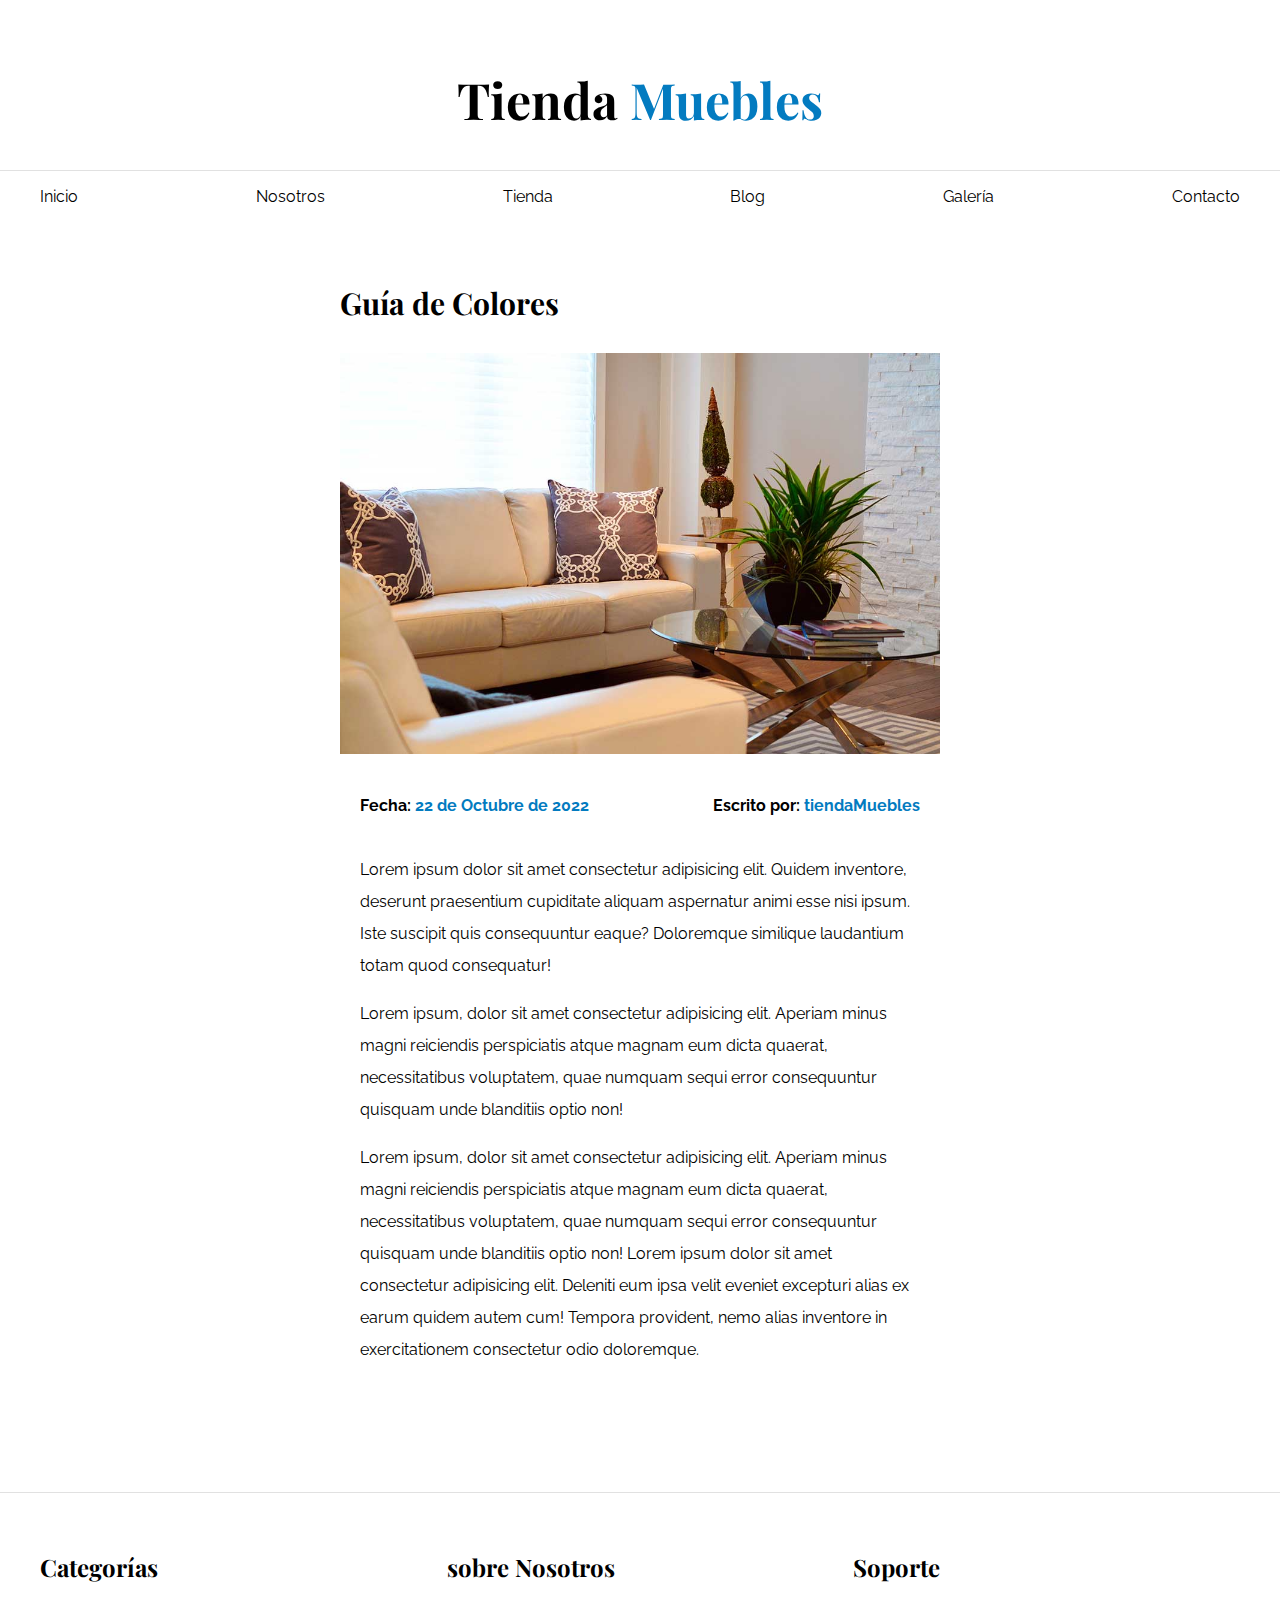
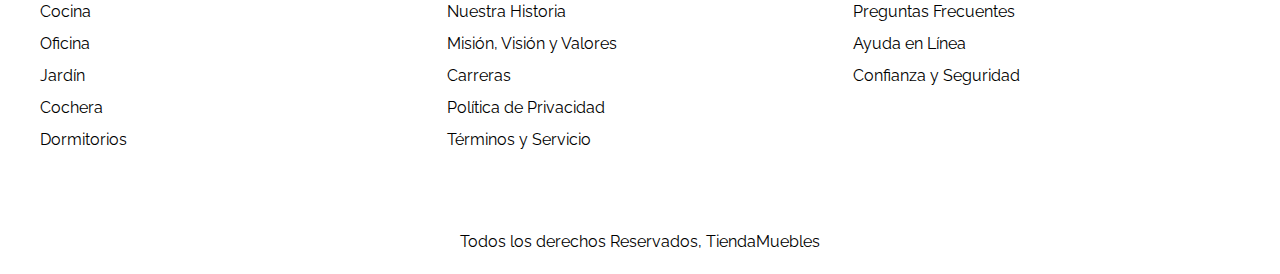
<file: entrada.html>
<!DOCTYPE html>
<html lang="es">

<head>
    <!-- aca lleva informacion del sitio, el meta dice como debe mostrarse nustro sitio web,  -->
    <meta charset="UTF-8">
    <meta name="viewport" content="width=device-width, initial-scale=1.0">
    <title>entrada Blog</title>

    <link rel="stylesheet" href="css/normalize.css">

    <link rel="preconnect" href="https://fonts.googleapis.com">
    <link rel="preconnect" href="https://fonts.gstatic.com" crossorigin>
    <link
        href="https://fonts.googleapis.com/css2?family=Lato:wght@400;700;900&family=Playfair+Display:wght@700&family=Raleway:wght@400;700;900&display=swap"
        rel="stylesheet">

    <link rel="stylesheet" href="css/app.css">
</head>

<body>

    <header>
        <h1 class="nombre-sitio">Tienda <span>Muebles</span> </h1>

    </header>

    <div class="contenedor-navegacion">
        <nav class="nav-principal contenedor">
            <a href="index.html">Inicio</a>
            <a href="nosotros.html">Nosotros</a>
            <a href="tienda.html">Tienda</a>
            <a href="blog.html">Blog</a>
            <a href="galeria.html">Galería</a>
            <a href="contacto.html">Contacto</a>

        </nav>
    </div>





    <main class="contenido-principal contenedor">
        <!-- con main especificamos en que parte reside el contenido mas importante debemos tener un main por pagina -->


        <article class="entrada contenido-entrada-blog">

            <h2>Guía de Colores</h2>

            <div class="imagen">
                <img src="img/nosotros.jpg" alt="Imagen Blog">
            </div>
            <div class="contenido-blog">


                <div class="entrada-meta">
                    <p>Fecha: <span>22 de Octubre de 2022</span></p>
                    <p>Escrito por: <span>tiendaMuebles</span></p>
                </div>

                <div class="entrada-blog">
                    <p>Lorem ipsum dolor sit amet consectetur adipisicing elit. Quidem inventore, deserunt
                        praesentium cupiditate aliquam aspernatur animi esse nisi ipsum. Iste suscipit quis
                        consequuntur eaque? Doloremque similique laudantium totam quod consequatur!</p>

                    <p>Lorem ipsum, dolor sit amet consectetur adipisicing elit. Aperiam minus magni reiciendis
                        perspiciatis atque magnam eum dicta quaerat, necessitatibus voluptatem, quae numquam sequi
                        error consequuntur quisquam unde blanditiis optio non!</p>
                    <p>Lorem ipsum, dolor sit amet consectetur adipisicing elit. Aperiam minus magni reiciendis
                        perspiciatis atque magnam eum dicta quaerat, necessitatibus voluptatem, quae numquam sequi
                        error consequuntur quisquam unde blanditiis optio non! Lorem ipsum dolor sit amet consectetur
                        adipisicing elit. Deleniti eum ipsa velit eveniet excepturi alias ex earum quidem autem cum!
                        Tempora
                        provident, nemo alias inventore in exercitationem consectetur odio doloremque.</p>
                </div>
            </div>

        </article>
    </main>




    <footer class="site-footer ">
        <div class="grid-footer contenedor">
            <div>
                <h3>Categorías</h3>
                <nav class="footer-menu">
                    <a href="#">Cocina</a>
                    <a href="#">Oficina</a>
                    <a href="#">Jardín</a>
                    <a href="#">Cochera</a>
                    <a href="#">Dormitorios</a>
                </nav>
            </div>

            <div>
                <h3>sobre Nosotros</h3>
                <nav class="footer-menu">
                    <a href="#">Nuestra Historia</a>
                    <a href="#">Misión, Visión y Valores</a>
                    <a href="#">Carreras</a>
                    <a href="#">Política de Privacidad</a>
                    <a href="#">Términos y Servicio</a>
                </nav>
            </div>

            <div>
                <h3>Soporte</h3>
                <nav class="footer-menu">
                    <a href="#">Preguntas Frecuentes</a>
                    <a href="#">Ayuda en Línea</a>
                    <a href="#">Confianza y Seguridad</a>

                </nav>
            </div>

        </div>
        <p class="copyright">Todos los derechos Reservados, TiendaMuebles</p>

    </footer>


</body>

</html>

<!-- El atribuuto de una etiqueta permite configurar el elemento html, ejmeplo img tiene un src que es la direccion de la imagen-->
<!-- La etiqueta a nos lleva a una direccion -->
</file>
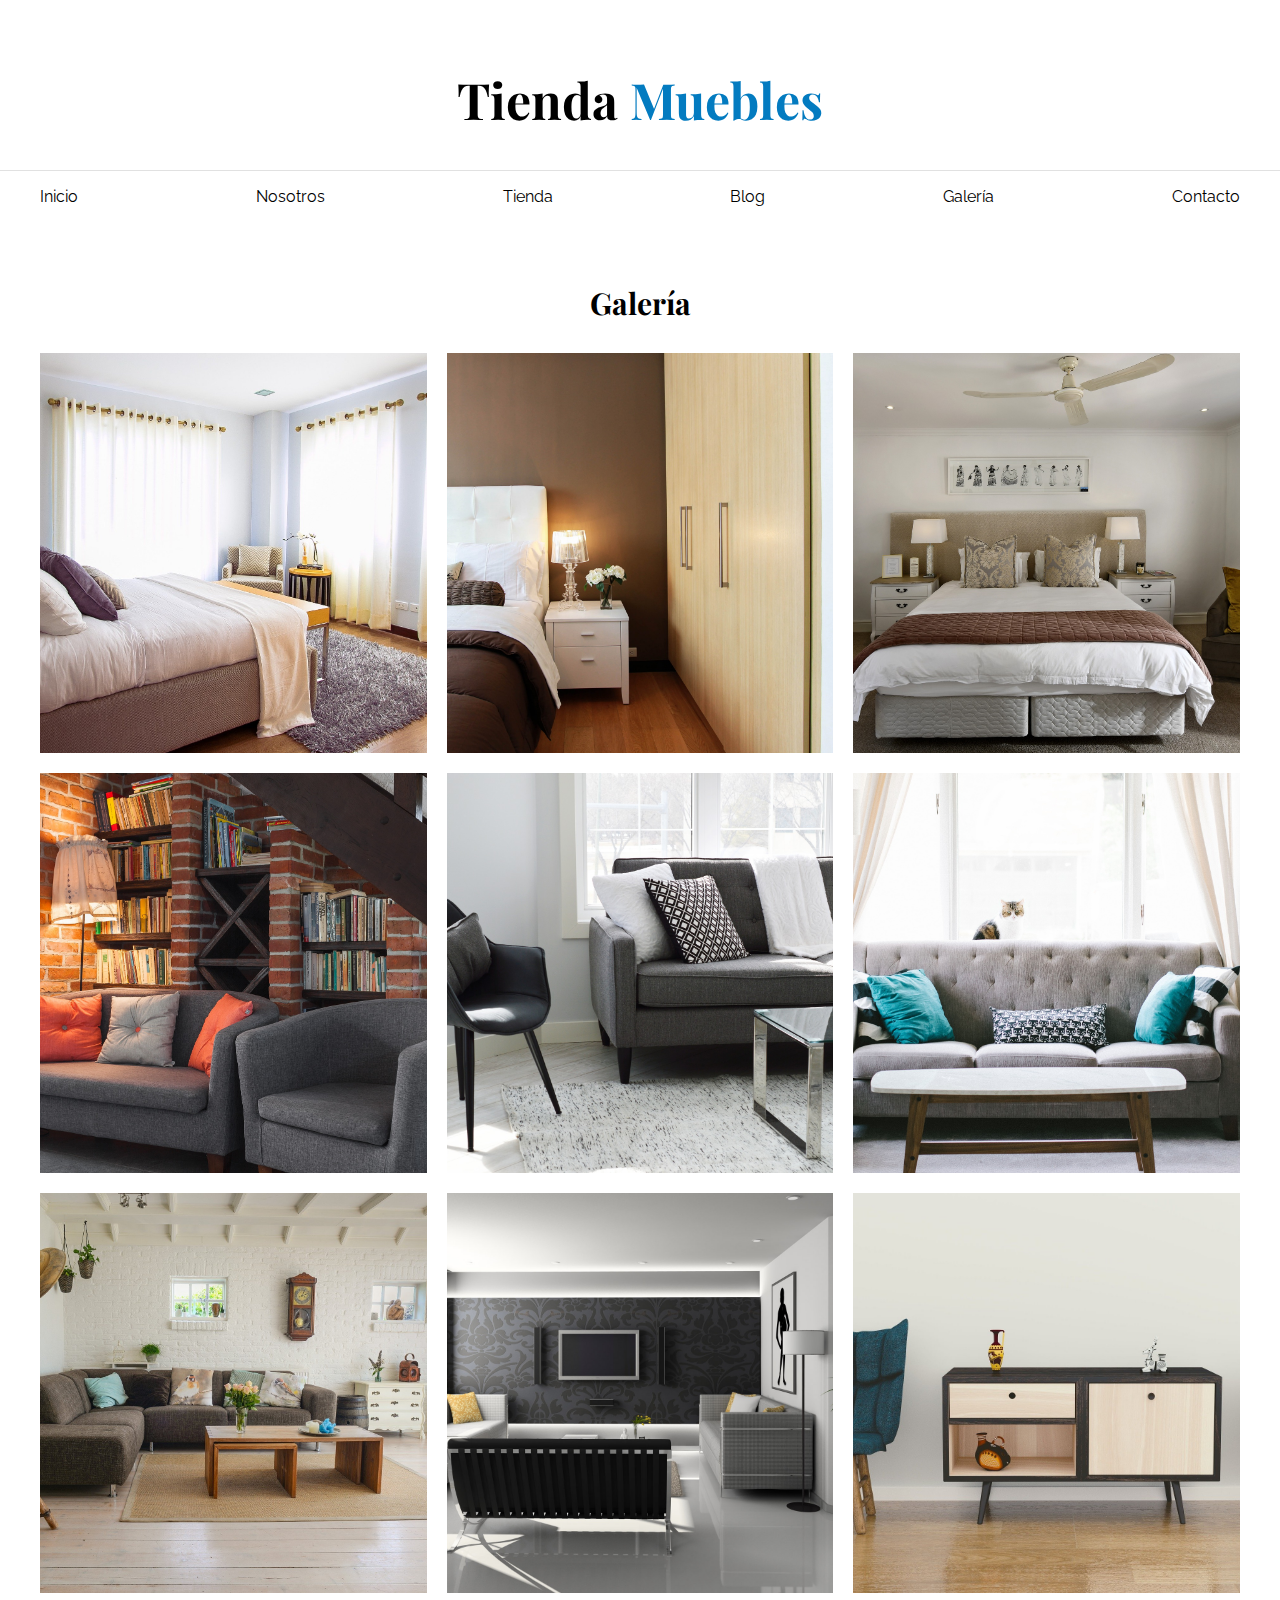
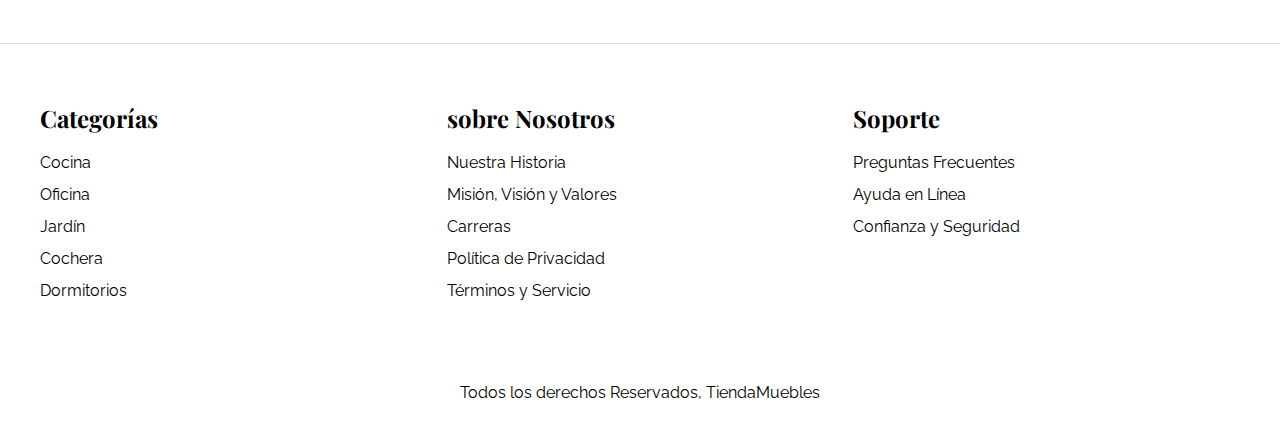
<file: galeria.html>
<!DOCTYPE html>
<html lang="es">

<head>
    <!-- aca lleva informacion del sitio, el meta dice como debe mostrarse nustro sitio web,  -->
    <meta charset="UTF-8">
    <meta name="viewport" content="width=device-width, initial-scale=1.0">
    <title>Galeria</title>

    <link rel="stylesheet" href="css/normalize.css">

    <link rel="preconnect" href="https://fonts.googleapis.com">
    <link rel="preconnect" href="https://fonts.gstatic.com" crossorigin>
    <link
        href="https://fonts.googleapis.com/css2?family=Lato:wght@400;700;900&family=Playfair+Display:wght@700&family=Raleway:wght@400;700;900&display=swap"
        rel="stylesheet">

    <link rel="stylesheet" href="css/app.css">
</head>

<body>

    <header>
        <h1 class="nombre-sitio">Tienda <span>Muebles</span> </h1>

    </header>

    <div class="contenedor-navegacion">
        <nav class="nav-principal contenedor">
            <a href="index.html">Inicio</a>
            <a href="nosotros.html">Nosotros</a>
            <a href="tienda.html">Tienda</a>
            <a href="blog.html">Blog</a>
            <a href="galeria.html">Galería</a>
            <a href="contacto.html">Contacto</a>

        </nav>
    </div>


    <main class="contenido-principal contenedor">
        <!-- con main especificamos en que parte reside el contenido mas importante debemos tener un main por pagina -->
        <h2 class="text-center">Galería</h2>
        <ul class="galeria">
            <li>
                <a href="img/galeria_01.jpg">
                    <img src="img/galeria_01.jpg" alt="imagen galeria">
                </a>
            </li>

            <li>
                <a href="img/galeria_01.jpg">
                    <img src="img/galeria_02.jpg" alt="imagen galeria">
                </a>
            </li>

            <li>
                <a href="img/galeria_01.jpg">
                    <img src="img/galeria_03.jpg" alt="imagen galeria">
                </a>
            </li>

            <li>
                <a href="img/galeria_01.jpg">
                    <img src="img/galeria_04.jpg" alt="imagen galeria">
                </a>
            </li>

            <li>
                <a href="img/galeria_01.jpg">
                    <img src="img/galeria_05.jpg" alt="imagen galeria">
                </a>
            </li>

            <li>
                <a href="img/galeria_01.jpg">
                    <img src="img/galeria_06.jpg" alt="imagen galeria">
                </a>
            </li>

            <li>
                <a href="img/galeria_01.jpg">
                    <img src="img/galeria_07.jpg" alt="imagen galeria">
                </a>
            </li>

            <li>
                <a href="img/galeria_01.jpg">
                    <img src="img/galeria_08.jpg" alt="imagen galeria">
                </a>
            </li>

            <li>
                <a href="img/galeria_09.jpg">
                    <img src="img/galeria_09.jpg" alt="imagen galeria">
                </a>
            </li>
        </ul>


    </main>




    <footer class="site-footer ">
        <div class="grid-footer contenedor">
            <div>
                <h3>Categorías</h3>
                <nav class="footer-menu">
                    <a href="#">Cocina</a>
                    <a href="#">Oficina</a>
                    <a href="#">Jardín</a>
                    <a href="#">Cochera</a>
                    <a href="#">Dormitorios</a>
                </nav>
            </div>

            <div>
                <h3>sobre Nosotros</h3>
                <nav class="footer-menu">
                    <a href="#">Nuestra Historia</a>
                    <a href="#">Misión, Visión y Valores</a>
                    <a href="#">Carreras</a>
                    <a href="#">Política de Privacidad</a>
                    <a href="#">Términos y Servicio</a>
                </nav>
            </div>

            <div>
                <h3>Soporte</h3>
                <nav class="footer-menu">
                    <a href="#">Preguntas Frecuentes</a>
                    <a href="#">Ayuda en Línea</a>
                    <a href="#">Confianza y Seguridad</a>

                </nav>
            </div>

        </div>
        <p class="copyright">Todos los derechos Reservados, TiendaMuebles</p>

    </footer>


</body>

</html>

<!-- El atribuuto de una etiqueta permite configurar el elemento html, ejmeplo img tiene un src que es la direccion de la imagen-->
<!-- La etiqueta a nos lleva a una direccion -->
</file>
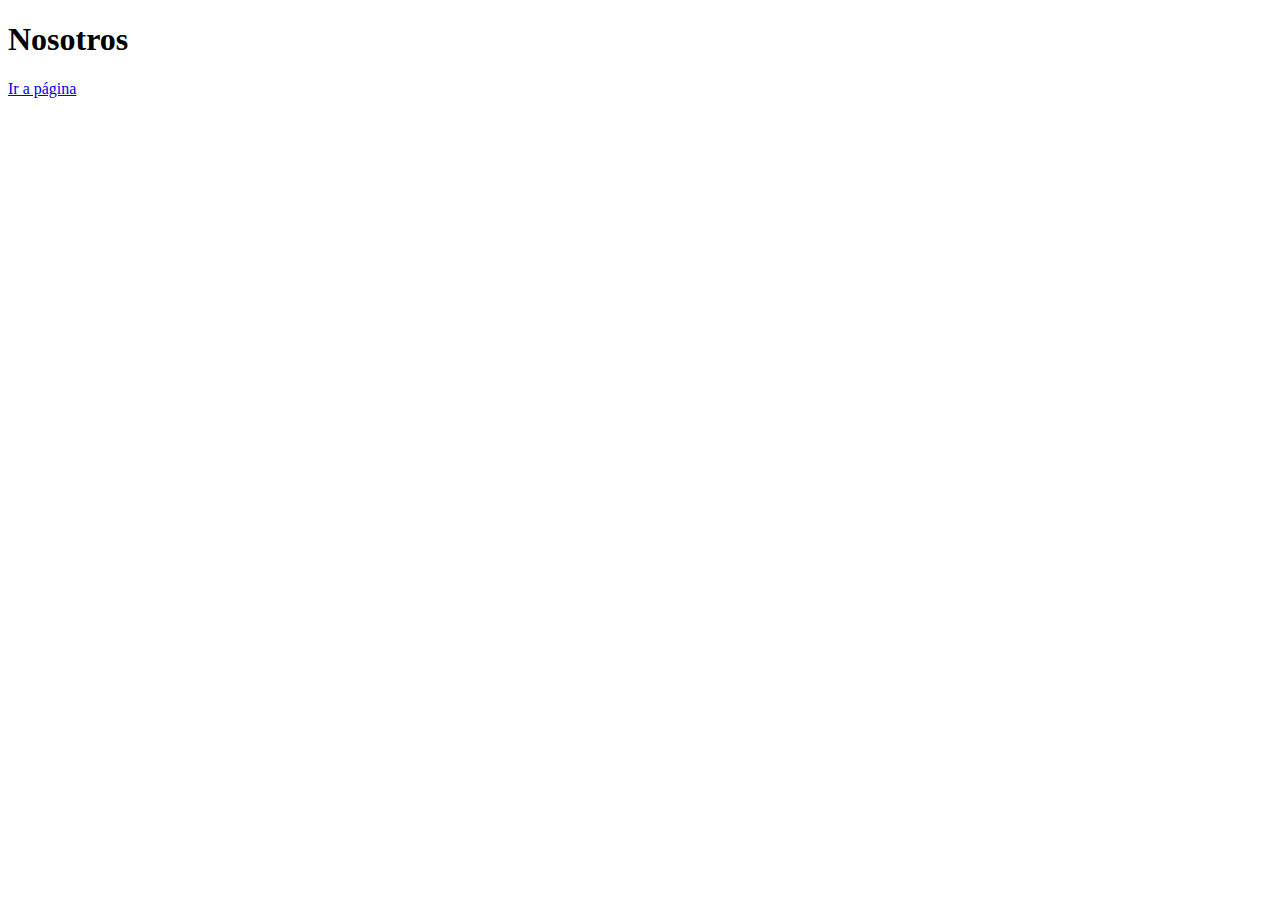
<file: nosotros.html>
<!DOCTYPE html>
<html lang="en">

<head>
    <meta charset="UTF-8">
    <meta name="viewport" content="width=device-width, initial-scale=1.0">
    <title>Document</title>
</head>

<body>
    <h1>Nosotros</h1>

    <a href="index.html">Ir a página</a>
</body>

</html>
</file>
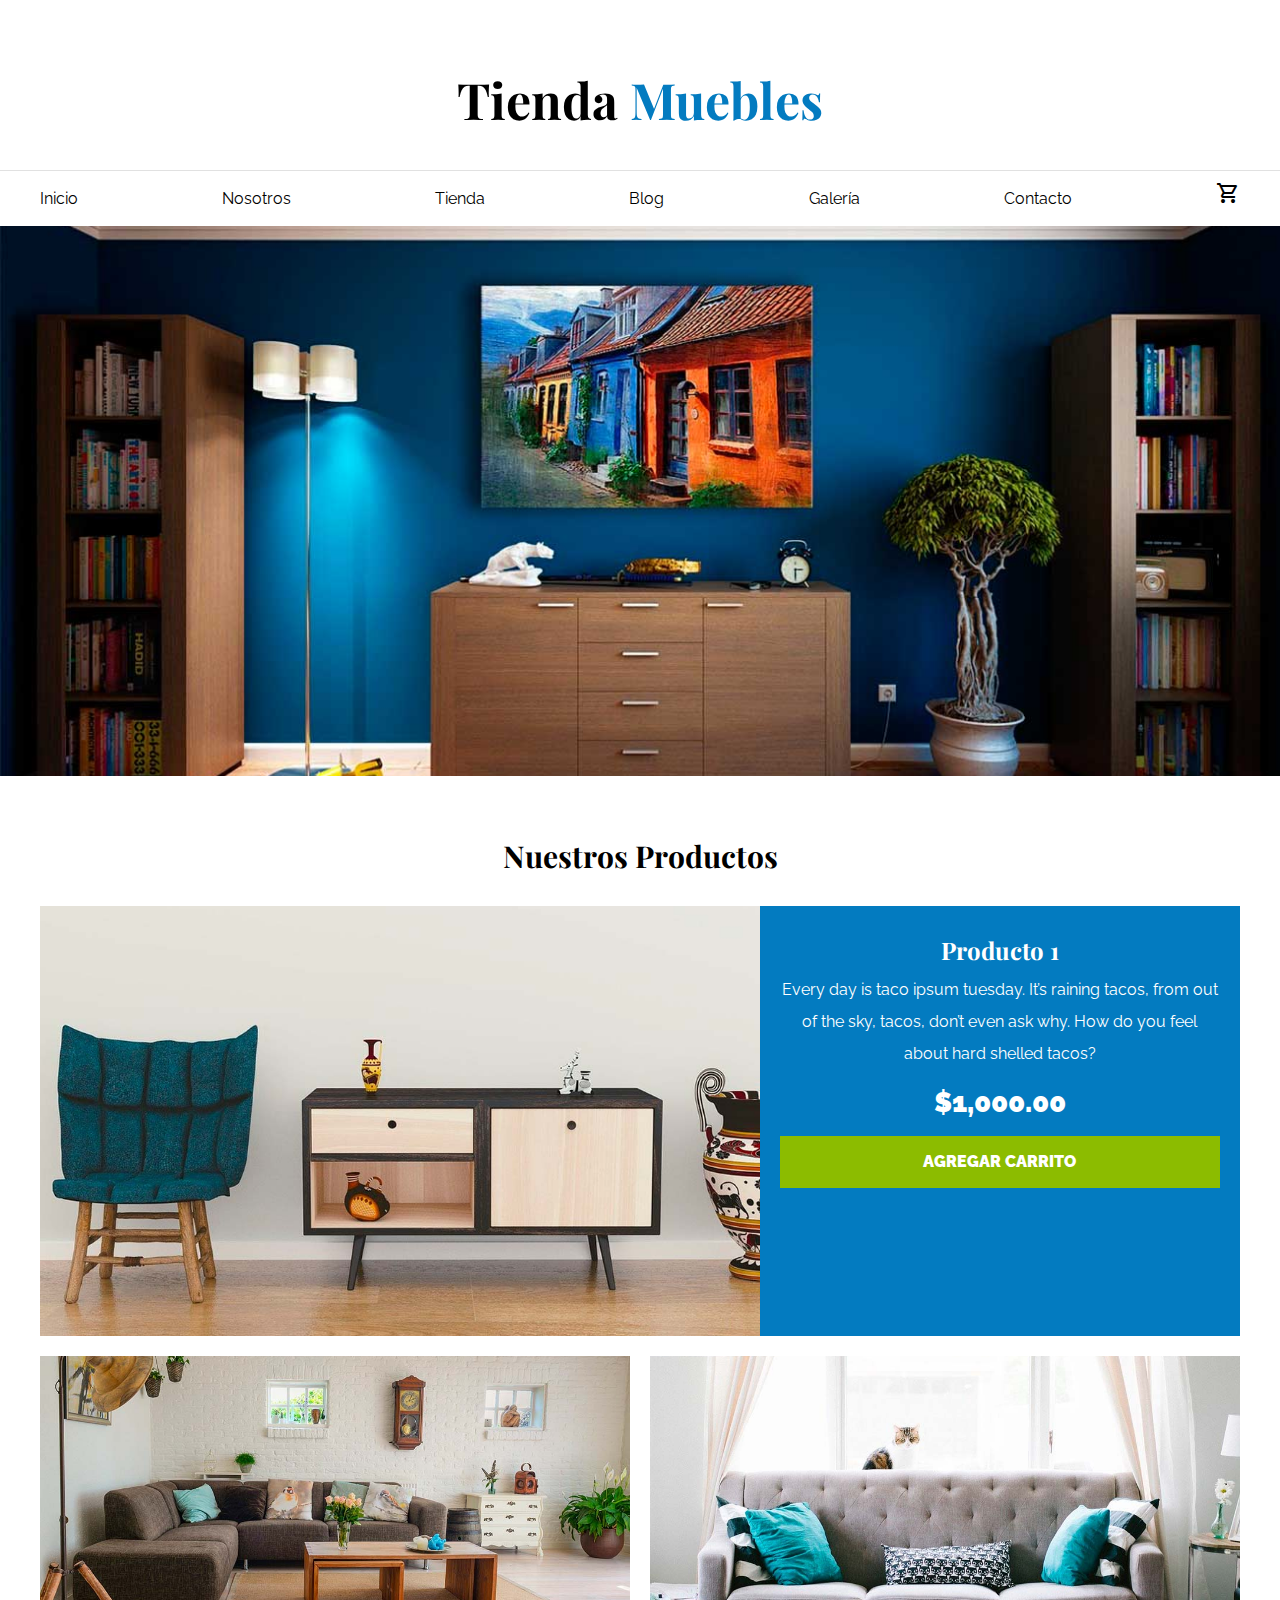
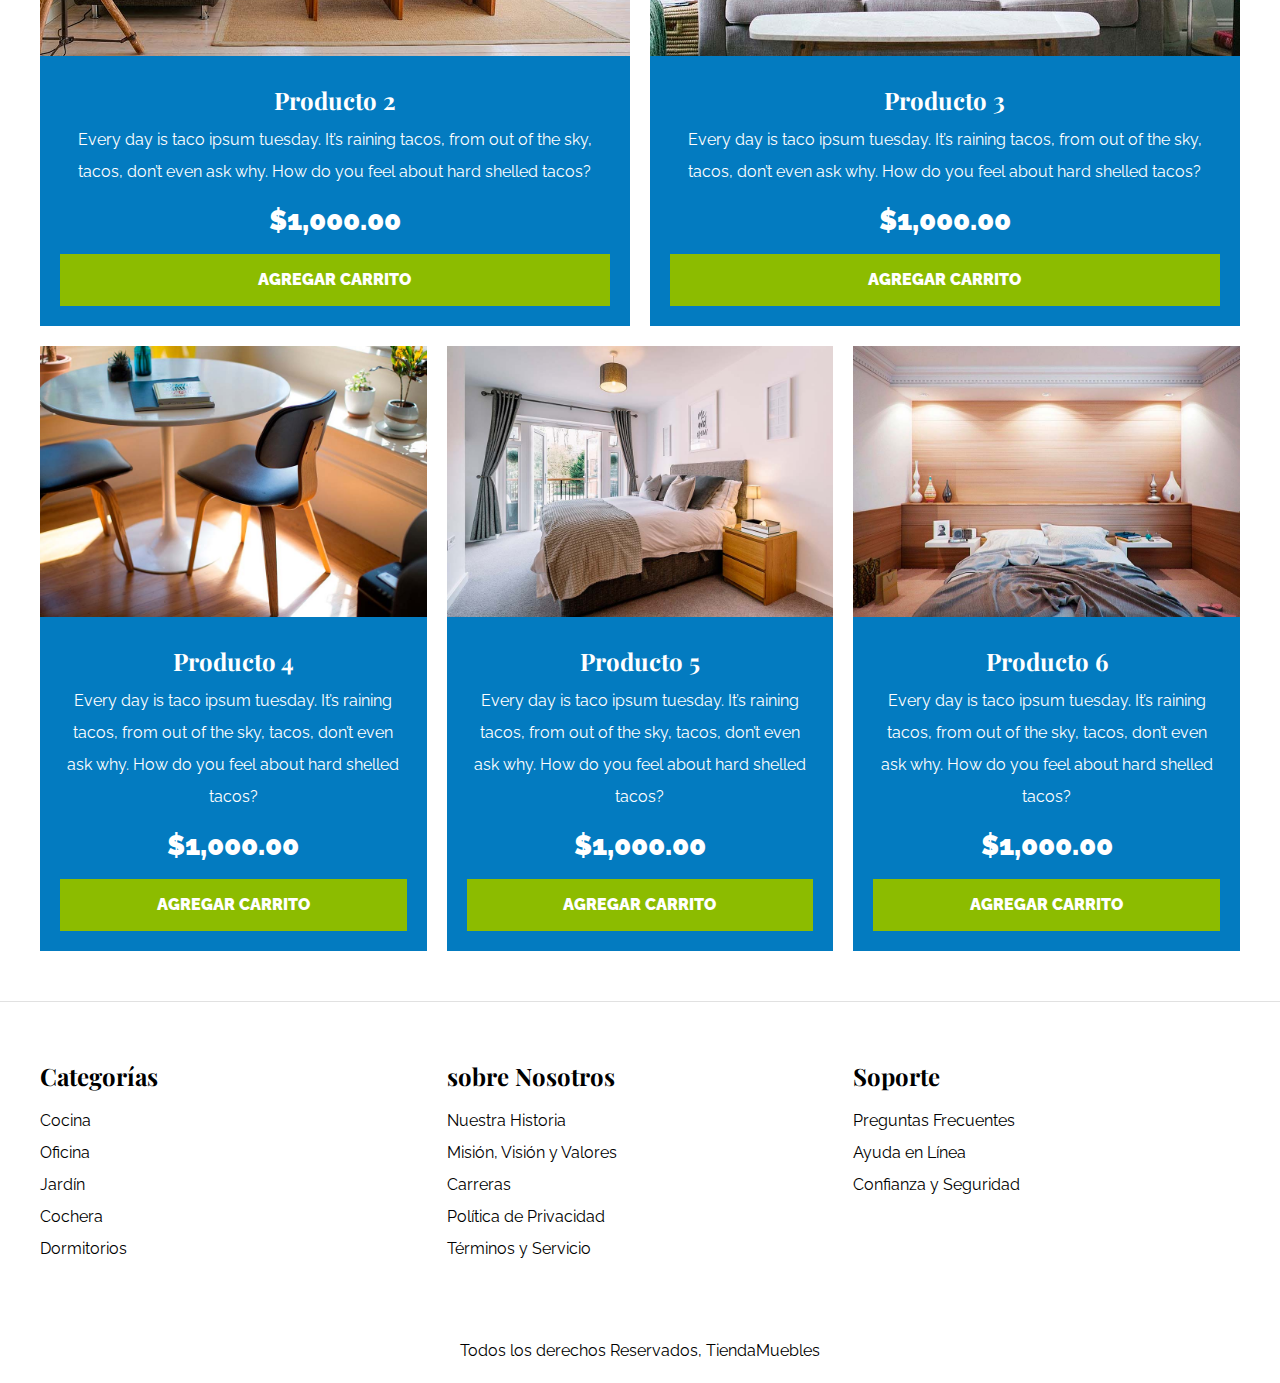
<file: tienda.html>
<!DOCTYPE html>
<html lang="es">

<head>
    <!-- aca lleva informacion del sitio, el meta dice como debe mostrarse nustro sitio web,  -->
    <meta charset="UTF-8">
    <meta name="viewport" content="width=device-width, initial-scale=1.0">
    <title>Ecommerce - Home</title>

    <link rel="stylesheet" href="css/normalize.css">

    <link rel="preconnect" href="https://fonts.googleapis.com">
    <link rel="preconnect" href="https://fonts.gstatic.com" crossorigin>
    <link
        href="https://fonts.googleapis.com/css2?family=Lato:wght@400;700;900&family=Playfair+Display:wght@700&family=Raleway:wght@400;700;900&display=swap"
        rel="stylesheet">


    <link rel="stylesheet"
        href="https://fonts.googleapis.com/css2?family=Material+Symbols+Outlined:opsz,wght,FILL,GRAD@20..48,100..700,0..1,-50..200" />

    <link rel="stylesheet" href="css/app.css">
</head>

<body>

    <header>
        <h1 class="nombre-sitio">Tienda <span>Muebles</span> </h1>

    </header>

    <div class="contenedor-navegacion">
        <nav class="nav-principal contenedor">
            <a href="index.html">Inicio</a>
            <a href="nosotros.html">Nosotros</a>
            <a href="tienda.html">Tienda</a>
            <a href="blog.html">Blog</a>
            <a href="galeria.html">Galería</a>
            <a href="contacto.html">Contacto</a>
            <div class="submenu">
                <span class="material-symbols-outlined">
                    shopping_cart
                </span>
                <div id="carrito">

                    <table id="lista-carrito" class="carrito-table">
                        <thead>
                            <tr>
                                <td>Imagen</td>
                                <td>Nombre</td>
                                <td>Precio</td>
                                <td>Cantidad</td>
                                <td></td>
                            </tr>

                        </thead>

                        <tbody></tbody>
                    </table>

                    <a href="#" id="vaciar-carrito" class="btn">Vaciar carrito</a>
                </div>
            </div>
        </nav>
    </div>

    <div class="hero">

    </div>






    <main class="contenido-principal contenedor">
        <!-- con main especificamos en que parte reside el contenido mas importante debemos tener un main por pagina -->
        <h2 class="text-center">Nuestros Productos</h2>



        <div class="listado-productos" id="lista-curso">
            <div class="producto">
                <img src="img/producto1.jpg" alt="">
                <div class="texto-producto">
                    <h3>Producto 1</h3>
                    <p>Every day is taco ipsum tuesday. It’s raining tacos, from out of the sky, tacos, don’t even ask
                        why. How do you feel about hard shelled tacos?</p>
                    <p class="precio">$1,000.00</p>
                    <a class="btn btn-js" href="#" data-id="1">Agregar Carrito</a>
                </div>

            </div>

            <div class="producto">
                <img src="img/producto2.jpg" alt="">
                <div class="texto-producto">
                    <h3>Producto 2</h3>
                    <p>Every day is taco ipsum tuesday. It’s raining tacos, from out of the sky, tacos, don’t even ask
                        why. How do you feel about hard shelled tacos?</p>
                    <p class="precio">$1,000.00</p>
                    <a class="btn btn-js" href="#" data-id="2">Agregar Carrito</a>
                </div>

            </div>


            <div class="producto">
                <img src="img/producto3.jpg" alt="">
                <div class="texto-producto">
                    <h3>Producto 3</h3>
                    <p>Every day is taco ipsum tuesday. It’s raining tacos, from out of the sky, tacos, don’t even ask
                        why. How do you feel about hard shelled tacos?</p>
                    <p class="precio">$1,000.00</p>
                    <a class="btn btn-js" href="#" data-id="3">Agregar Carrito</a>
                </div>

            </div>

            <div class="producto">
                <img src="img/producto4.jpg" alt="">
                <div class="texto-producto">
                    <h3>Producto 4</h3>
                    <p>Every day is taco ipsum tuesday. It’s raining tacos, from out of the sky, tacos, don’t even ask
                        why. How do you feel about hard shelled tacos?</p>
                    <p class="precio">$1,000.00</p>
                    <a class="btn btn-js" href="#" data-id="4">Agregar Carrito</a>
                </div>

            </div>

            <div class="producto">
                <img src="img/producto5.jpg" alt="">
                <div class="texto-producto">
                    <h3>Producto 5</h3>
                    <p>Every day is taco ipsum tuesday. It’s raining tacos, from out of the sky, tacos, don’t even ask
                        why. How do you feel about hard shelled tacos?</p>
                    <p class="precio">$1,000.00</p>
                    <a class="btn btn-js" href="#" data-id="5">Agregar Carrito</a>
                </div>

            </div>

            <div class="producto">
                <img src="img/producto6.jpg" alt="">
                <div class="texto-producto">
                    <h3>Producto 6</h3>
                    <p>Every day is taco ipsum tuesday. It’s raining tacos, from out of the sky, tacos, don’t even ask
                        why. How do you feel about hard shelled tacos?</p>
                    <p class="precio">$1,000.00</p>
                    <a class="btn btn-js" href="#" data-id="6">Agregar Carrito</a>
                </div>

            </div>



        </div> <!-- Fin listado de productos-->
    </main>




    <footer class="site-footer ">
        <div class="grid-footer contenedor">
            <div>
                <h3>Categorías</h3>
                <nav class="footer-menu">
                    <a href="#">Cocina</a>
                    <a href="#">Oficina</a>
                    <a href="#">Jardín</a>
                    <a href="#">Cochera</a>
                    <a href="#">Dormitorios</a>
                </nav>
            </div>

            <div>
                <h3>sobre Nosotros</h3>
                <nav class="footer-menu">
                    <a href="#">Nuestra Historia</a>
                    <a href="#">Misión, Visión y Valores</a>
                    <a href="#">Carreras</a>
                    <a href="#">Política de Privacidad</a>
                    <a href="#">Términos y Servicio</a>
                </nav>
            </div>

            <div>
                <h3>Soporte</h3>
                <nav class="footer-menu">
                    <a href="#">Preguntas Frecuentes</a>
                    <a href="#">Ayuda en Línea</a>
                    <a href="#">Confianza y Seguridad</a>

                </nav>
            </div>

        </div>
        <p class="copyright">Todos los derechos Reservados, TiendaMuebles</p>

    </footer>




    <script src="app.js"></script>
</body>

</html>

<!-- El atribuuto de una etiqueta permite configurar el elemento html, ejmeplo img tiene un src que es la direccion de la imagen-->
<!-- La etiqueta a nos lleva a una direccion -->
</file>
<file: css/app.css>
/* colores se pueden definir en base a un nombre, hexadecimal, RGB, HSL*/
/* añadir traasparencia con RGBA() y HSLA()
  color: rgb(0, 0, 0, .5) el valor final es de la trasparencia
*/

/* 
seudo selectores
    nav a:first-child o last-child {
        font-size: 20px;
    }

     nav a:nth-child() {
        font-size: 20px;
    }
*/


/*
    si selecionamos ej: nav .categoria, selecciona los la clase categoria de otro elemento que esta en el nav 
    pero si selecionamos nav.categoria seleccionamos la clase del nav es lo mismo a .categoria, que selecionamos los elementos que tengan esa clase

    nav a: es menos especifico que una clase y una clase es menos especifico que un id

*/


/*
    Box Model en CSS, todo es una caja pero como sea esa caja y que medidas tenga depende de 4 cosas: contenido, padding, borde y margin

    implementarlos puede afecar la creacion del css
    ejemplo: 

    .sobre-nosotros {
    background-color: red;
    white:200px;
    padding: 25px;
    box-sizing: border-box;  s
    
    i no ponemos border-box va a definir el tamaño sumando white y padding pero si lo aplicamos el padding va definir su tamaño con respecto al white
    
    }

*/

/*
    Display en css, todos los elementos html tienen un display 
    display-block el elemento se va a posicion abajo, ejemplo: etiqueta p
    display-inline, el elemento se posiciona a la derecha una vez que haya tomado el espacio que requiere. ejemplo etiqueta a
    display-inline-block, permite darle un white, height y margin, ejemplo etiqueta a
*/

/*
    Flexbox en CSS, fue diseñado como un modelo Unidemnsional para crear Layouts
    Se puede colocar o distribuir tus elementos en una direccion : ya sea fila (row) o columna (column)
    Row es aplicado por default al definir un display: flex; y mostrara los elementos ya sea de izquierda a derecha (row) o derecha a izquierda (row-reverse)
    sirve para aliniar

    alineacion en flexbox, permitira alinear los elementos de forma horizontal y vertical, justify-content y align-items

    si flex-direction es row se alinea con justify-content, si es column con aling-item
    si tengo un height se puede usar aling-item para alinear un elemento con flex-direcion row y llevarlo a donde queramos en la altura que tengamos
*/

/*
    Que es CSS Grid, te permite definir la ubicacion y el tamaño de tu sitio web

    flexbox es unidimensional (row o column), pero CSS Grid te permite distribuir elementos en ambas

    se habilita colocando display-grid;

    flexbox, el contenido crece automaticamente 
    CSS Grid, el contenido se agrupa dentro de un area definida 

Terminologia de CSS Grid 
Para crear columnas utilizamos grid-template-column 
Para crear rows o filas utilizamos grid-template-rows
Es posible definir un diseño con grid-template-areas

Grid lines: te nemos lineas con sus posiciones
Grid Track: parte media, puede ser horizontal o vertical
grid Cell : cuando aplicamos row y area tenemos celdas
Grid area: se habilita cuando utilizamos nombres o en el grid

*/


/*
Unidades en CSS, algunas propiedades en CSS requieren una unidad como son width, padding, margin, 

unidades relativas , toman su valor en base a otro elemento, em, rem, vh, vw y porcentaje 

tienen la ventaja de que se adaptan mejor a diferentes resoluciones y densidades de pixeles, lo cual lo hace la mejor opcion para la gran cantidad de dispositivos que utilizan los usuarios para navegar 


*/




/*
Formas de escribir CSS 
BEM - Block Element Modifier
.card{}
.card__titulo{}
.card_titulo--activo{}


Módulos CSS 
.card {}
. card h2 {}


Utilidades 

.text-center{}
.color-red-100{}
.bg-blue-200{}

SMACSS 
#header, #article, #footer{
    wdith: 900px;
    margin: auto;
}

#article {
    border: solid #CCC;
    border-width: 1px 0 0;
}




*/


/* 
Utiliza flexbox
para la alineacion o distribucion de los elementos que estaran dentro de contenedores

Utiliza CSS grid 
para definir el layout de tu sitio web, como pueden ser las columnas o contenedores de elementos


*/


html {

    box-sizing: border-box;
    font-size: 62.5%;
    /* 1 rem = a 10 pixeles*/
}

*,
*:before,
*:after {
    box-sizing: inherit;
}

body {
    font-family: 'Raleway', sans-serif;
    font-size: 1.6rem;
    line-height: 2;
}



/* Globales*/

h1,
h2,
h3 {
    font-family: 'Playfair Display', serif;
    margin: 0 0 2rem 0;
}

h1 {
    font-size: 4rem;
}

@media (min-width: 768px) {
    h1 {
        font-size: 5rem;
    }
}


h2 {

    font-size: 3.2rem;
}

@media (min-width: 768px) {
    h2 {
        font-size: 4rem;
    }
}




h3 {
    font-size: 2.4rem;
}

@media (min-width: 768px) {
    h2 {
        font-size: 3rem;
    }
}




a {
    text-decoration: none;
    color: #000;
}

.contenedor {
    max-width: 120rem;
    margin: 0 auto;
}

img {
    max-width: 100%;
    /* Esto lo que hace es que si el div mide 300 la imagen aunque mida mas va a tomar el espacio que tiene el div*/
    display: block;
    /* el width cubre todo el ancho pero el falta altura por cubrir por eso usamos display: block*/
}

.btn {
    background-color: #8cbc00;
    display: block;
    /* Display: block hace que ocupe todo el ancho disponible*/
    color: #fff;
    text-transform: uppercase;
    font-weight: 900;
    padding: 1rem;
    transition: background-color .3s ease-out;
    text-align: center;
    /*tenemos una transicion que va animar el color de fondo le decimos la cantidad y el metodo */
    border: none;

}

.btn:hover {
    /*hover sirve para posicionarse sobre un elemento */
    cursor: pointer;
    background-color: #769c02;
}




/*Definimos Utilidades que usaremos en partes donde la necesitemos*/
/*UTILIDADES*/
.text-center {
    text-align: center;
}


@media (min-width: 768px) {
    .max-widht-30 {
        max-width: 30rem
    }
}






/*Header y Navegacion*/


.nombre-sitio {
    margin-top: 5rem;

    text-align: center;

}

/*Anidar*/
.nombre-sitio span {

    color: #037bc0
}

.contenedor-navegacion {
    border-top: 1px solid #e1e1e1;
}

.nav-principal {
    display: flex;
    flex-direction: column;
    align-items: center;
    gap: 2rem;
}


@media (min-width: 768px) {
    .nav-principal {
        padding: 1rem 0;
        flex-direction: row;
        /*Con esto habilitamos flexbox en el elemento*/
        justify-content: space-between;
    }
}





.submenu {
    position: relative;
    margin: 0;
}

.submenu #carrito {
    display: none;
    margin: 0;
    position: absolute;

}

.submenu:hover #carrito {
    display: inline;
    position: absolute;
    background-color: #FFF;
    padding: 1rem;
    min-width: 370px;
    min-height: 350px;



}

.carrito-table {
    font-size: 1rem;
    font-weight: bold;
    min-width: 100%;
}

.carrito-table tr {
    display: flex;
    justify-content: space-between;
    border-bottom: 1px solid #e1e1e1;
    margin-bottom: 2rem;
    padding-bottom: 2rem;
}

.eliminar {
    border-radius: 50%;
    min-width: 1rem;
    min-height: .1rem;
    text-align: center;
    color: #FFF;
    background-color: #8cbc00;
    padding: .7rem;
    display: block;
    transition: background-color .3s ease-out;
}

.eliminar:hover {
    background-color: #769c02;
}

@media (min-width: 768px) {
    .submenu:hover #carrito {
        display: block;
        position: absolute;
        right: 0;
        top: 100%;
        padding: 2rem;
        min-width: 500px;
        min-height: 400px;
        background-color: #FFF;

    }


    .carrito-table {
        min-width: 100%;
        font-size: 1.6rem;
        font-weight: bold;
    }

    .eliminar {

        min-width: 4rem;
        min-height: 1rem;





    }
}







/*Hero*/
.hero {
    background-image: url(../img/principal.jpg);
    background-repeat: no-repeat;
    background-size: cover;
    background-position: center center;
    /*Centra la imagen vertical y horizontalmente*/
    height: 25rem;
}


@media (min-width: 768px) {
    .hero {
        height: 55rem;
    }
}



/* Categorias */

.categorias {
    padding: 5rem 0;
    /* si tengo un espacio abajo debo tener el mismo arriba*/
}

.categoria {
    margin-bottom: 2rem;
}


@media (min-width: 768px) {
    .categoria {
        margin-bottom: 0;
    }

}

.categoria img {
    width: 100%;
}


.categoria a {
    text-align: center;
    display: block;
    padding: 2rem;
    font-size: 2rem;
    /* las propiedades del text son para afectar todo el texto font es para afecta la fuente (hacerlo mas grande)*/
}


.categoria a:hover {
    background-color: #037bc0;
    color: #FFF;
    border-bottom-right-radius: 1rem;
}

@media (min-width: 768px) {
    .listado-categorias {
        display: grid;
        grid-template-columns: repeat(3, 1fr);
        gap: 2rem;
    }
}



/*BLOQUE NOSOTROS*/

.sobre-nosotros {
    background-image: linear-gradient(to bottom, transparent 50%, #037bc0 50%, #037bc0 100%), url(../img/nosotros.jpg);
    /* primer valor ponemos la direcion y luego jugamos con el resto*/
    background-position: center, top left;

    background-repeat: no-repeat;
    background-size: 100%, 70rem;

}

@media (min-width: 768px) {
    .sobre-nosotros {
        background-image: linear-gradient(to right, transparent 50%, #037bc0 50%, #037bc0 100%), url(../img/nosotros.jpg);
        background-size: 100%, 160rem;
        padding: 10rem 0;
        background-position: left center;
    }
}

.sobre-nosotros-grid {
    display: grid;
    grid-template-rows: repeat(2, 1fr);
}

@media (min-width: 768px) {
    .sobre-nosotros-grid {
        grid-template-columns: repeat(2, 1fr);
        grid-template-rows: unset;

    }

}

.texto-nosotros {
    grid-row: 2/3;
    padding: 5rem;
    color: #fff;
}


@media (min-width: 768px) {
    .texto-nosotros {
        grid-column: 2/3;

    }
}

/* .sobre-nosotros-grid {
    display: grid;
    grid-template-columns: repeat(2, 1fr);
    column-gap: 8rem;

}

.texto-nosotros {
    grid-column: 2 / 3;
} */







/** LISTADO DE PRODUCTOS */


.contenido-principal {
    padding-top: 5rem;
}

@media (min-width: 768px) {
    .listado-productos {
        display: grid;
        grid-template-columns: repeat(6, 1fr);
        gap: 2rem;
    }


    .producto:nth-child(1) {
        grid-column-start: 1;
        grid-column-end: 7;
        display: grid;
        grid-template-columns: 3fr 2fr;
    }

    .producto:nth-child(1) img {
        height: 43rem;
        width: 100%;
        object-fit: cover;
    }






    .producto:nth-child(2) {
        grid-column-start: 1;
        grid-column-end: 4;
    }

    .producto:nth-child(2) img,
    .producto:nth-child(3) img {
        height: 30rem;
        width: 100%;
        object-fit: cover;
    }


    .producto:nth-child(3) {
        grid-column-start: 4;
        grid-column-end: 7;
    }


    .producto:nth-child(4) {
        grid-column-start: 1;
        grid-column-end: 3;
    }

    .producto:nth-child(5) {
        grid-column-start: 3;
        grid-column-end: 5;
    }

    .producto:nth-child(6) {
        grid-column-start: 5;
        grid-column-end: 7;
    }

}



.producto {
    background-color: #037bc0;
    margin-bottom: 2rem;
}

@media (min-width: 768px) {
    .producto {
        margin-bottom: 0;
    }
}

.producto:last-of-type {
    margin-bottom: 0;
}

.texto-producto {
    text-align: center;
    color: #fff;
    padding: 2rem;
}

.texto-producto h3 {
    margin: 0;
}

.texto-producto p {
    margin: 0 0 .5rem 0;
}


.texto-producto .precio {
    font-size: 2.8rem;
    font-weight: 900;
}


/*FOOTER*/

.site-footer {
    border-top: 1px solid #e1e1e1;
    margin-top: 5rem;
    padding-top: 5rem;
}

.site-footer h3 {
    margin-bottom: .5rem;
    text-align: center;
}

@media (min-width: 768px) {
    .site-footer h3 {
        text-align: left;
    }
}

.grid-footer>div {
    margin-bottom: 2rem;
}

@media (min-width: 768px) {
    .grid-footer {
        display: grid;
        grid-template-columns: repeat(3, 1fr);
        gap: 2rem;
        margin-bottom: 0;
    }
}



.footer-menu a {
    display: block;
    text-align: center;
}

@media (min-width: 768px) {
    .footer-menu a {
        text-align: left;
    }
}

.copyright {
    margin-top: 5rem;
    text-align: center;
}




/* 
.grid-footer {
    display: flex;
    gap: 2rem;
}

.grid-footer div{
    flex:1 ; /* Factor de crecimiento que va a tener un div, cuantas veces mas va a crecer con respecto a otro
} 
 */







/*Nosotros */

.contenedor-nosotros {
    display: grid;
    grid-template-columns: 1fr 2fr;
    grid-template-columns: repeat(auto-fit, minmax(50rem, 1fr));
    /*Si mide menos de 500 pexiles le asigna 1fr a cada uno*/
    column-gap: 4rem;
}




.informacion-nosotros {
    display: flex;
    flex-direction: column;
    justify-content: center;
    padding: 5rem;
}

@media (min-width: 768px) {
    .informacion-nosotros {
        padding: 0;
    }
}


/** Blog*/
@media (min-width: 768px) {
    .contenedor-blog {
        display: grid;
        grid-template-columns: 2fr 1fr;
        column-gap: 4rem;
    }
}




.entrada {
    border-bottom: 2px solid #e1e1e1;

    margin-bottom: 2rem;
    padding-bottom: 4rem;
}




.entrada h2 {
    text-align: center;
}

@media (min-width: 768px) {
    .entrada h2 {
        text-align: left;
    }
}

.contenido-blog {
    padding: 2rem;
}


.entrada:last-of-type {
    border: none;
}


@media (min-width: 768px) {
    .entrada-meta {
        display: flex;
        justify-content: space-between;
    }
}

.entrada-meta p {
    font-weight: 700;
}

.entrada-meta span {
    color: #037bc0;
}


/*Entrada Blog*/

.contenido-entrada-blog {
    max-width: 60rem;
    margin: 0 auto;
}


/** Galeria*/




.galeria {
    list-style: none;
    padding: 0;
    /*Elimina la franga que deja el puntito*/
    margin: 0;
    display: grid;
    grid-template-columns: repeat(2, 1fr);
    gap: 2rem;
}



@media (min-width: 768px) {
    .galeria {

        grid-template-columns: repeat(3, 1fr);

    }


}

.galeria img {
    height: 40rem;
    width: 40rem;
    object-fit: cover;
}


/*FORMULARIO*/

.formulario {
    max-width: 60rem;
    margin: 0 auto;
}

.formulario fieldset {
    border: 1px solid black;
    margin-bottom: 2rem;

}

.formulario legend {
    background-color: #005485;
    width: 100%;
    text-align: center;
    color: #FFF;
    text-transform: uppercase;
    font-weight: 900;
    padding: 1rem;
    margin-bottom: 4rem;
}


.campo {
    display: flex;
    margin-bottom: 2rem;
    flex-direction: column;

}

.input {
    display: flex;
}


.campo label {
    flex-basis: 10rem;

}


.campo input:not([type='radio']),
textarea,
select {
    flex: 1;
    border: 1px solid #e1e1e1;
    padding: 1rem;
}

.alerta-form {
    background-color: red;
    color: #FFF;
    padding: 1rem;
    text-align: center;
    font-size: 1.6rem;
    font-weight: bold;

}


.formulario .container-btn-form {
    display: flex;
    flex-direction: column;

}

@media (min-width: 768px) {
    .formulario .container-btn-form {
        display: flex;
        flex-direction: row;
        justify-content: space-between;
    }
}

.btn-form {
    background-color: #8cbc00;
    display: block;
    /* Display: block hace que ocupe todo el ancho disponible*/
    color: #fff;
    text-transform: uppercase;
    font-weight: 900;
    padding: 1rem;
    transition: background-color .3s ease-out;
    text-align: center;
    /*tenemos una transicion que va animar el color de fondo le decimos la cantidad y el metodo */
    border: none;
    margin-bottom: 2rem;
}

@media (min-width: 768px) {
    .btn-form {
        margin-bottom: 0;
    }
}

.opacity {
    opacity: 0.5;
}

.btn-form:hover {
    /*hover sirve para posicionarse sobre un elemento */
    cursor: pointer;
    background-color: #769c02;
}


.btn-form-reset {
    background-color: #000;
    display: block;
    /* Display: block hace que ocupe todo el ancho disponible*/
    color: #fff;
    text-transform: uppercase;
    font-weight: 900;
    padding: 1rem;
    transition: background-color .3s ease-out;
    text-align: center;
    /*tenemos una transicion que va animar el color de fondo le decimos la cantidad y el metodo */
    border: none;

}

.btn-form-reset:hover {
    /*hover sirve para posicionarse sobre un elemento */
    cursor: pointer;
    background-color: #1a1a1a;
}


.alerta-exito {
    background-color: #8cbc00;
    color: #FFF;
    padding: 1rem;
    text-align: center;
    border-radius: .5rem;
    margin-top: 1rem;
    font-weight: bold;
    text-transform: uppercase;
}
</file>
<file: css/spinit.css>
.sk-chase {
    width: 40px;
    height: 40px;
    position: relative;
    animation: sk-chase 2.5s infinite linear both;
}

.sk-chase-dot {
    width: 100%;
    height: 100%;
    position: absolute;
    left: 0;
    top: 0;
    animation: sk-chase-dot 2.0s infinite ease-in-out both;
}

.sk-chase-dot:before {
    content: '';
    display: block;
    width: 25%;
    height: 25%;
    background-color: #8cbc00;
    border-radius: 100%;
    animation: sk-chase-dot-before 2.0s infinite ease-in-out both;
}

.sk-chase-dot:nth-child(1) {
    animation-delay: -1.1s;
}

.sk-chase-dot:nth-child(2) {
    animation-delay: -1.0s;
}

.sk-chase-dot:nth-child(3) {
    animation-delay: -0.9s;
}

.sk-chase-dot:nth-child(4) {
    animation-delay: -0.8s;
}

.sk-chase-dot:nth-child(5) {
    animation-delay: -0.7s;
}

.sk-chase-dot:nth-child(6) {
    animation-delay: -0.6s;
}

.sk-chase-dot:nth-child(1):before {
    animation-delay: -1.1s;
}

.sk-chase-dot:nth-child(2):before {
    animation-delay: -1.0s;
}

.sk-chase-dot:nth-child(3):before {
    animation-delay: -0.9s;
}

.sk-chase-dot:nth-child(4):before {
    animation-delay: -0.8s;
}

.sk-chase-dot:nth-child(5):before {
    animation-delay: -0.7s;
}

.sk-chase-dot:nth-child(6):before {
    animation-delay: -0.6s;
}

@keyframes sk-chase {
    100% {
        transform: rotate(360deg);
    }
}

@keyframes sk-chase-dot {

    80%,
    100% {
        transform: rotate(360deg);
    }
}

@keyframes sk-chase-dot-before {
    50% {
        transform: scale(0.4);
    }

    100%,
    0% {
        transform: scale(1.0);
    }
}

.contenedor-spinkit {
    display: flex;
    justify-content: center;
    align-items: center;
}

.hidden {
    display: none;
}
</file>
